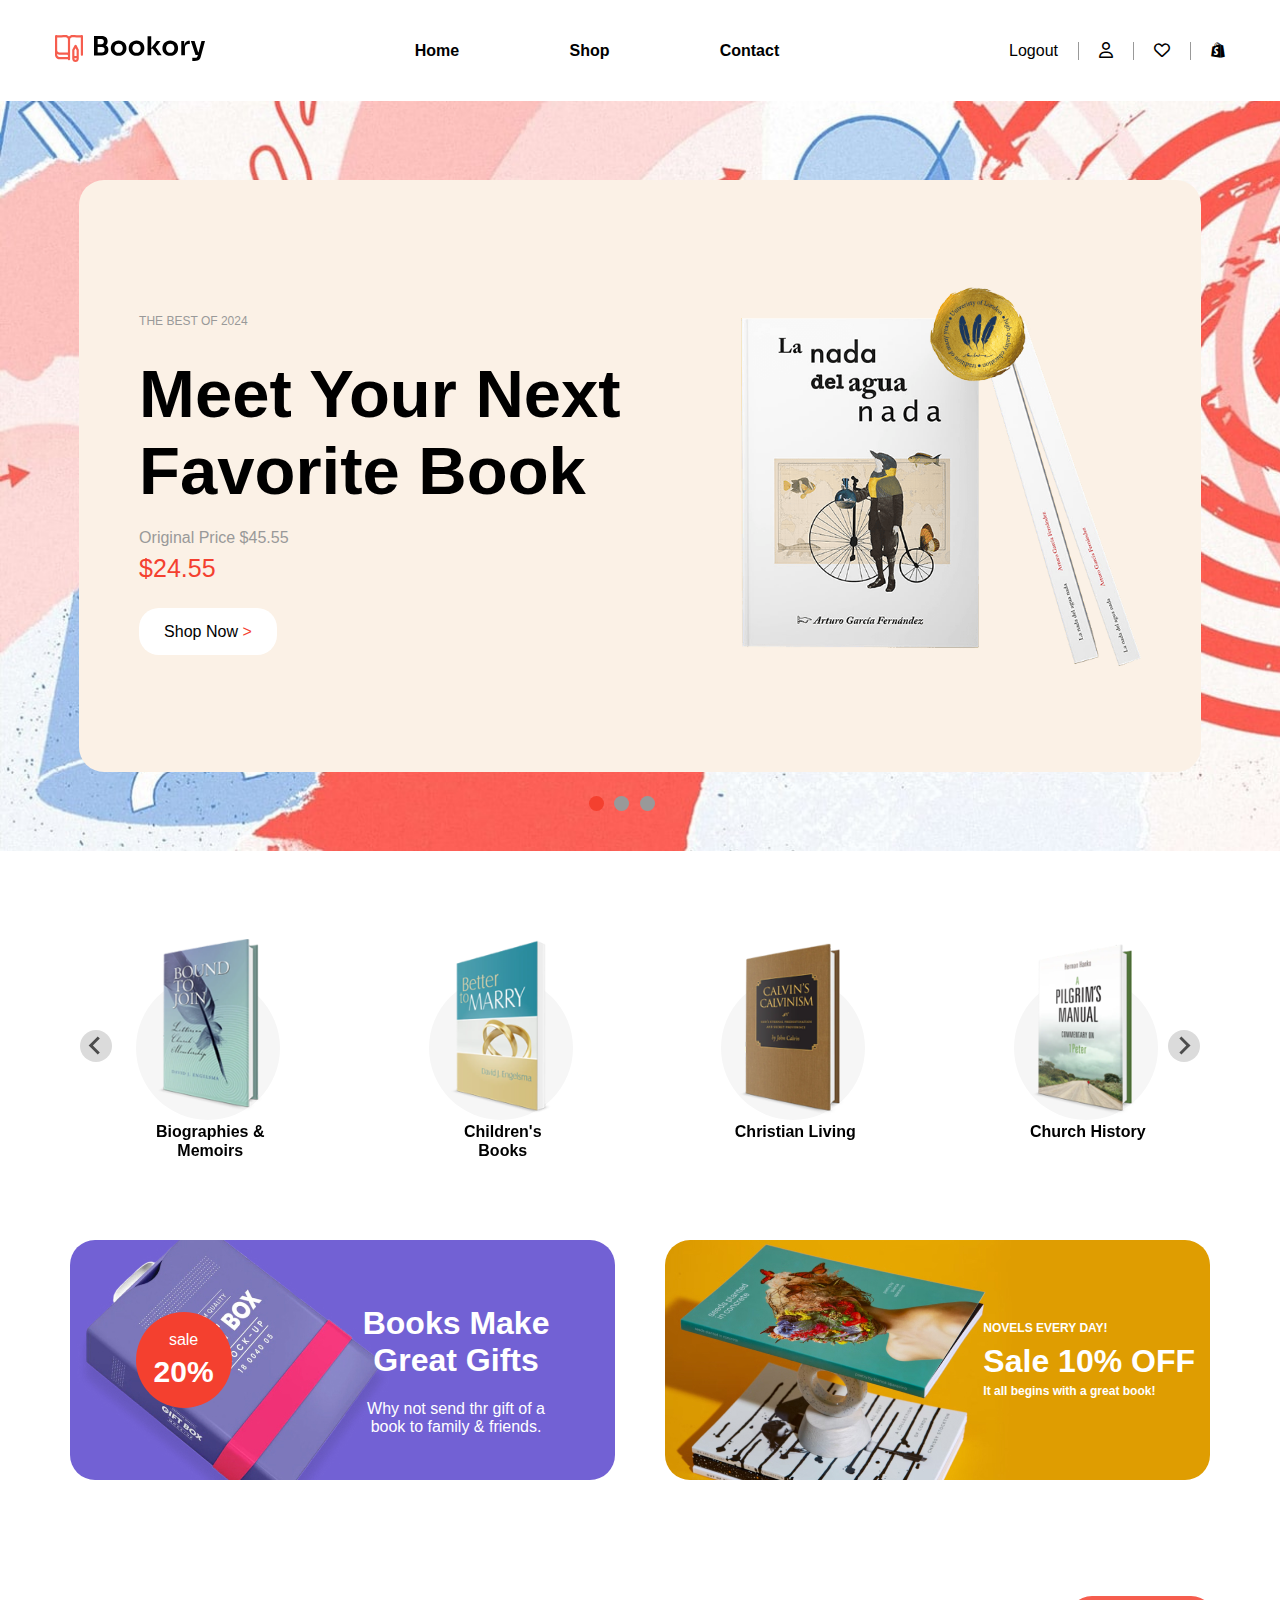
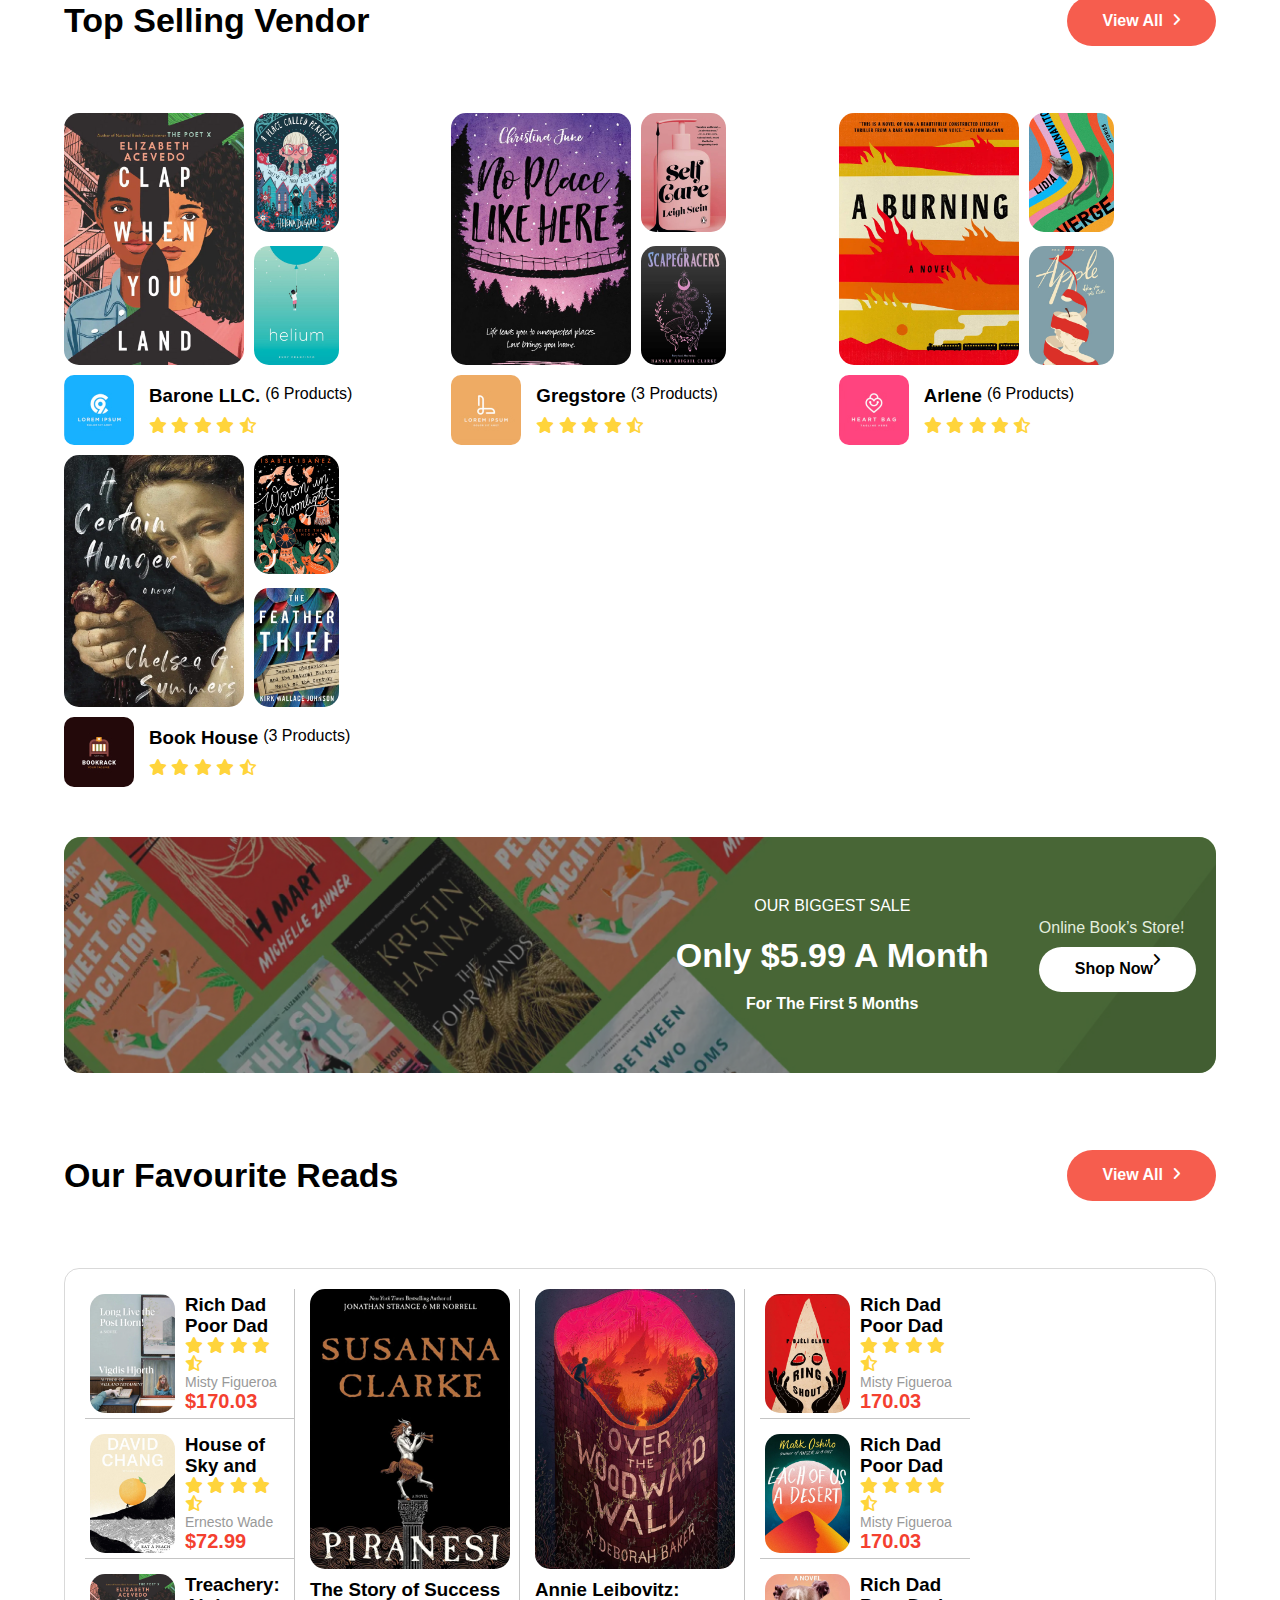
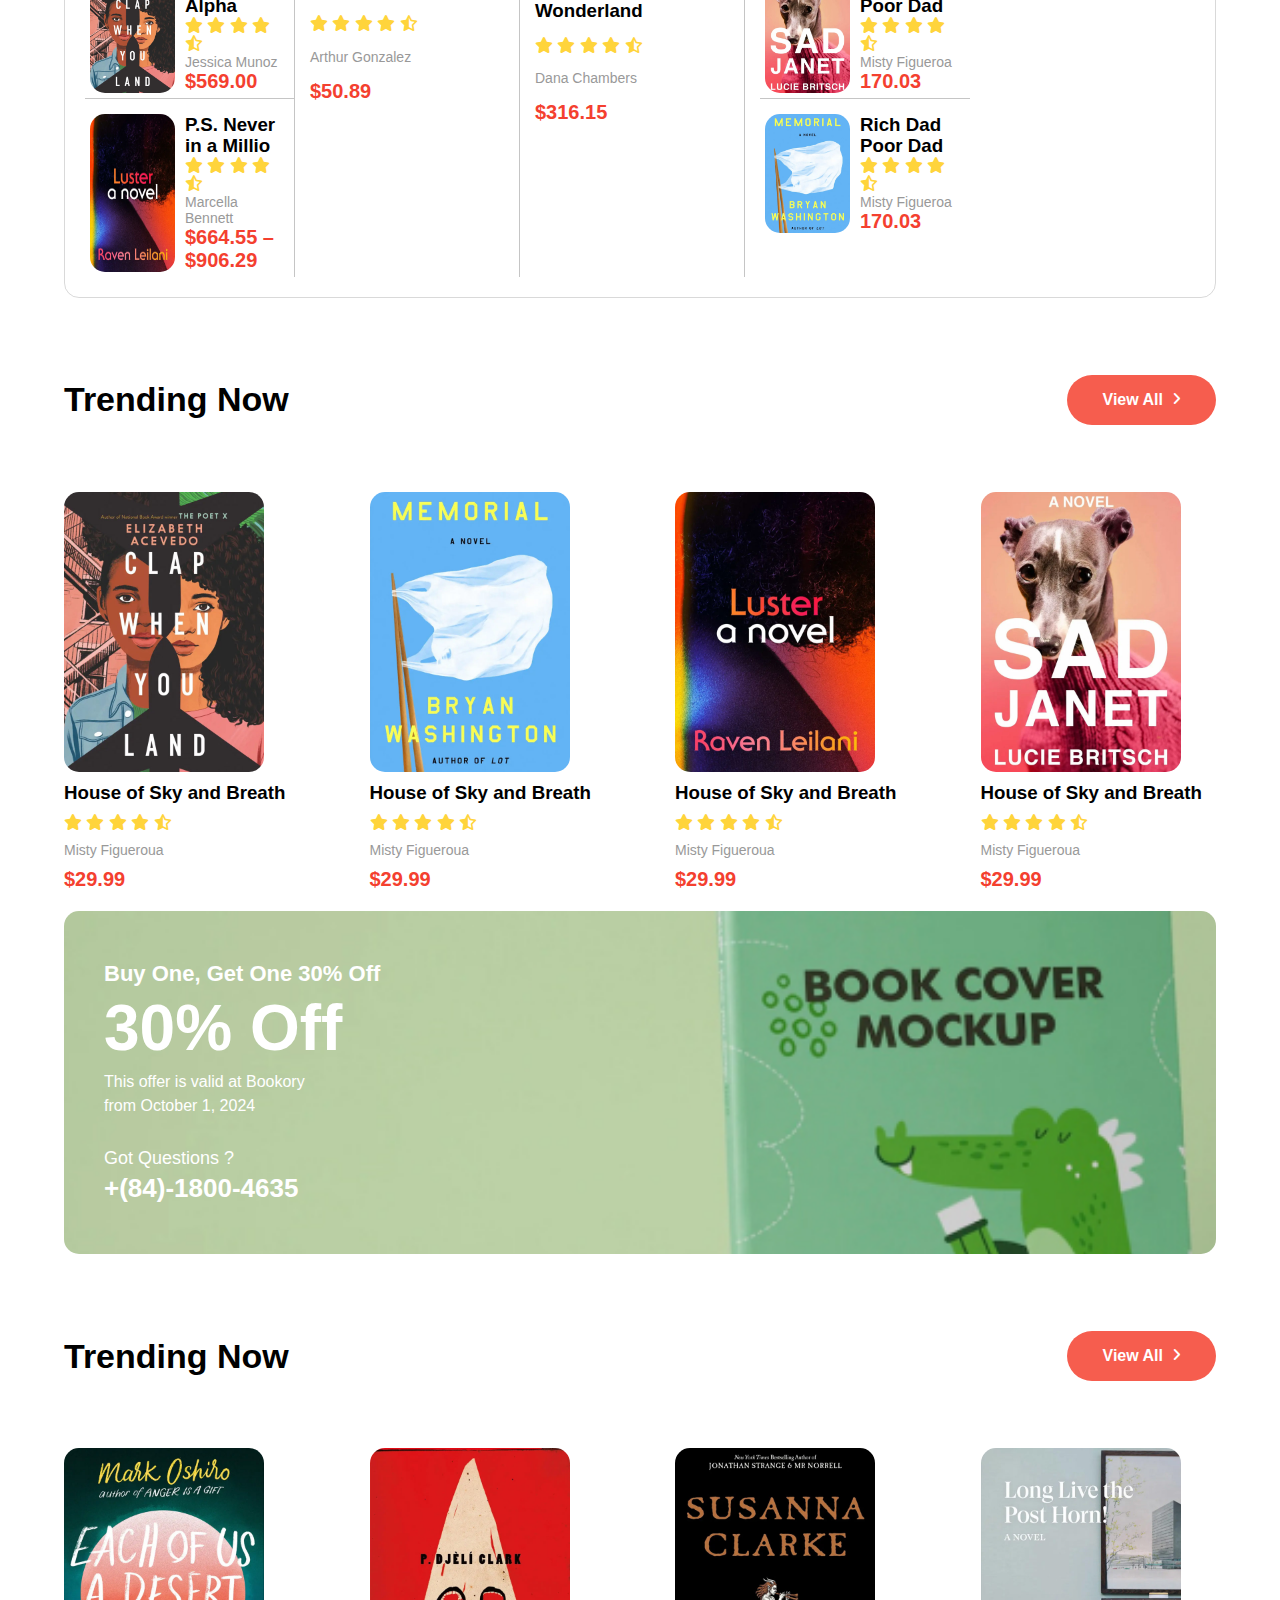
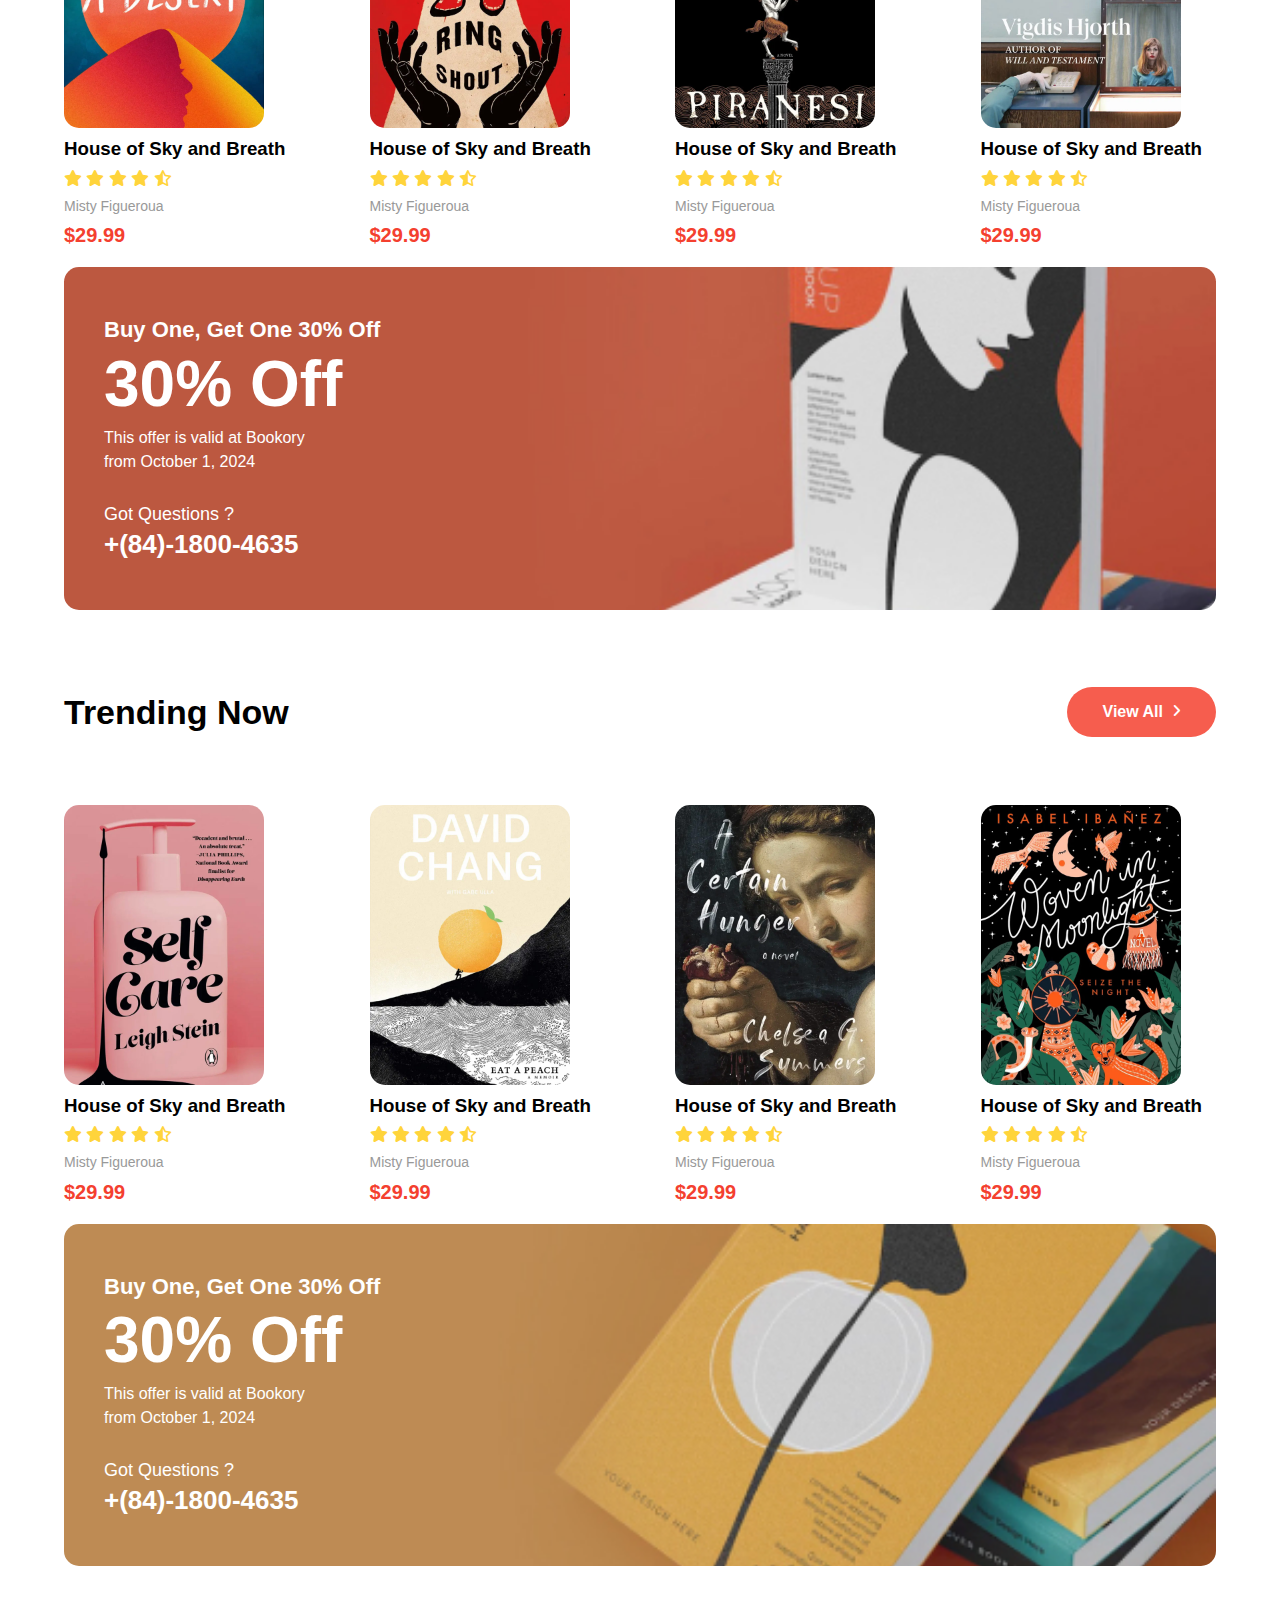
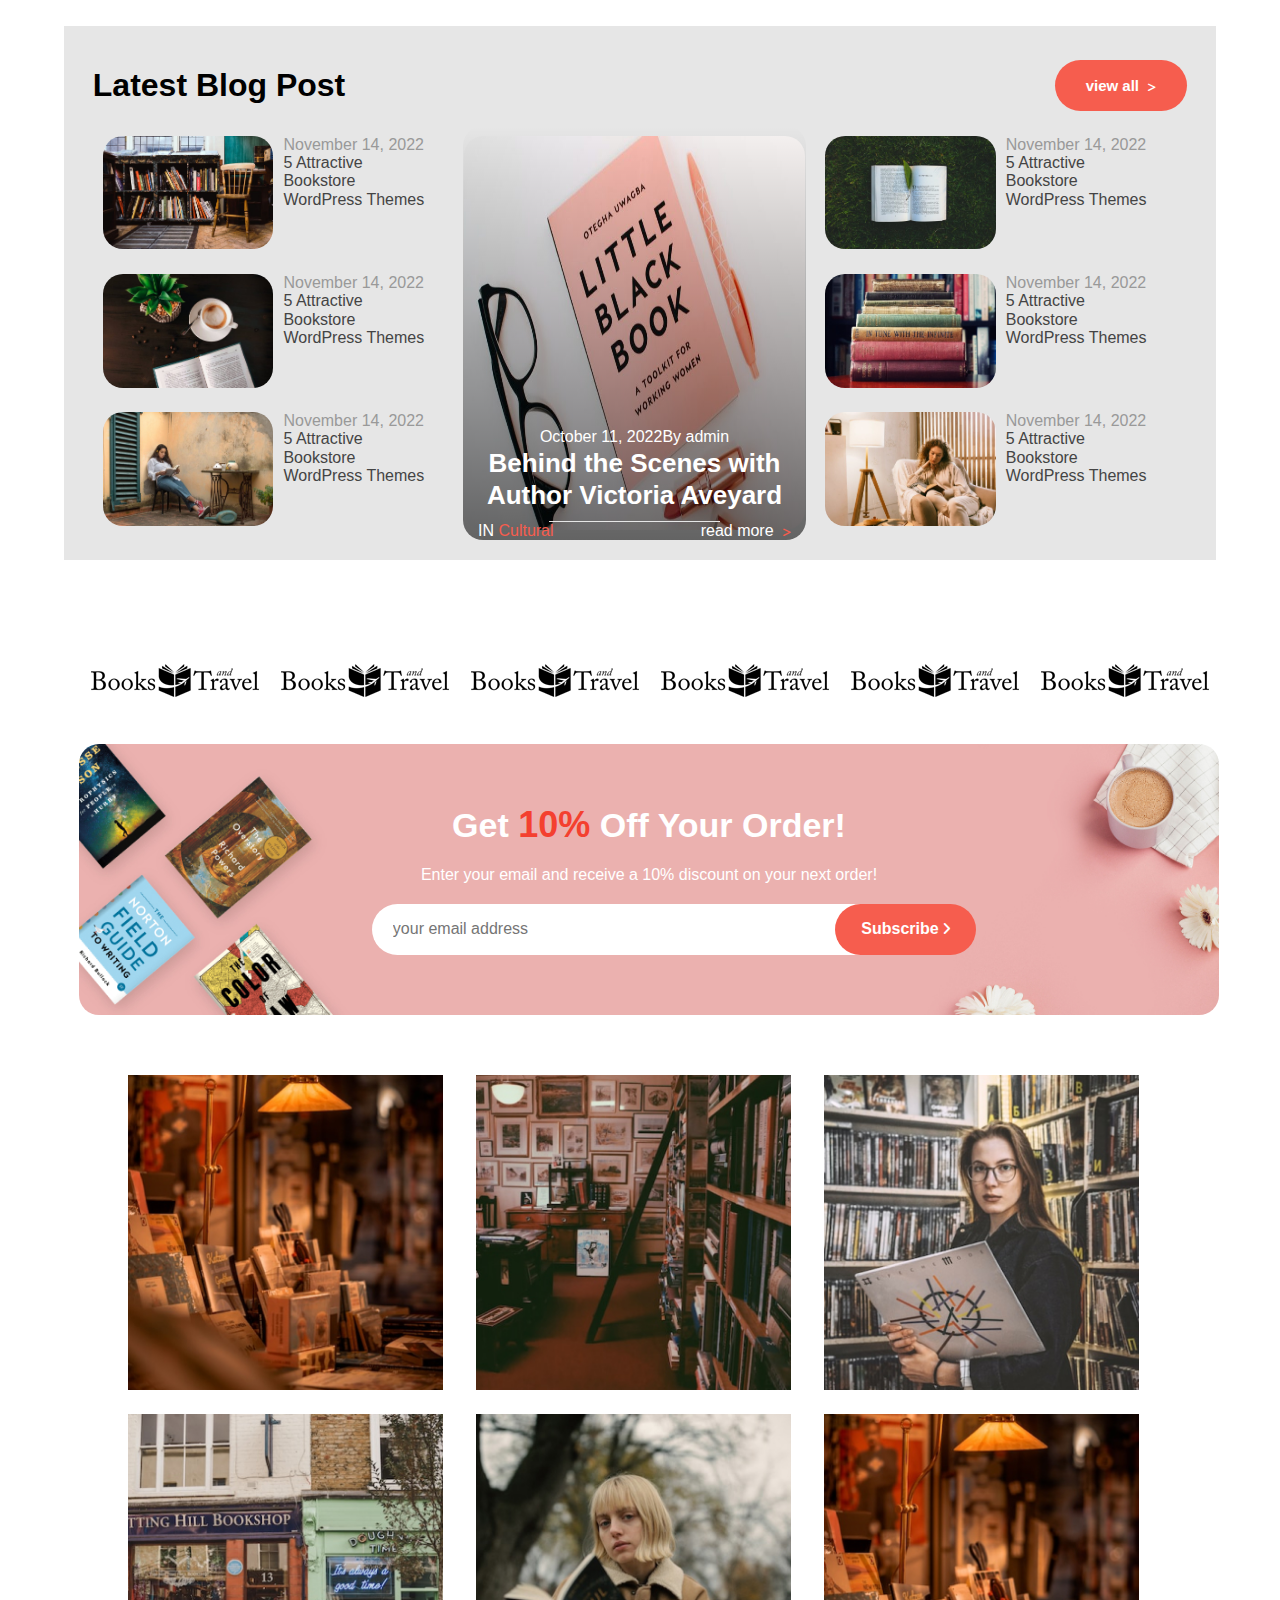
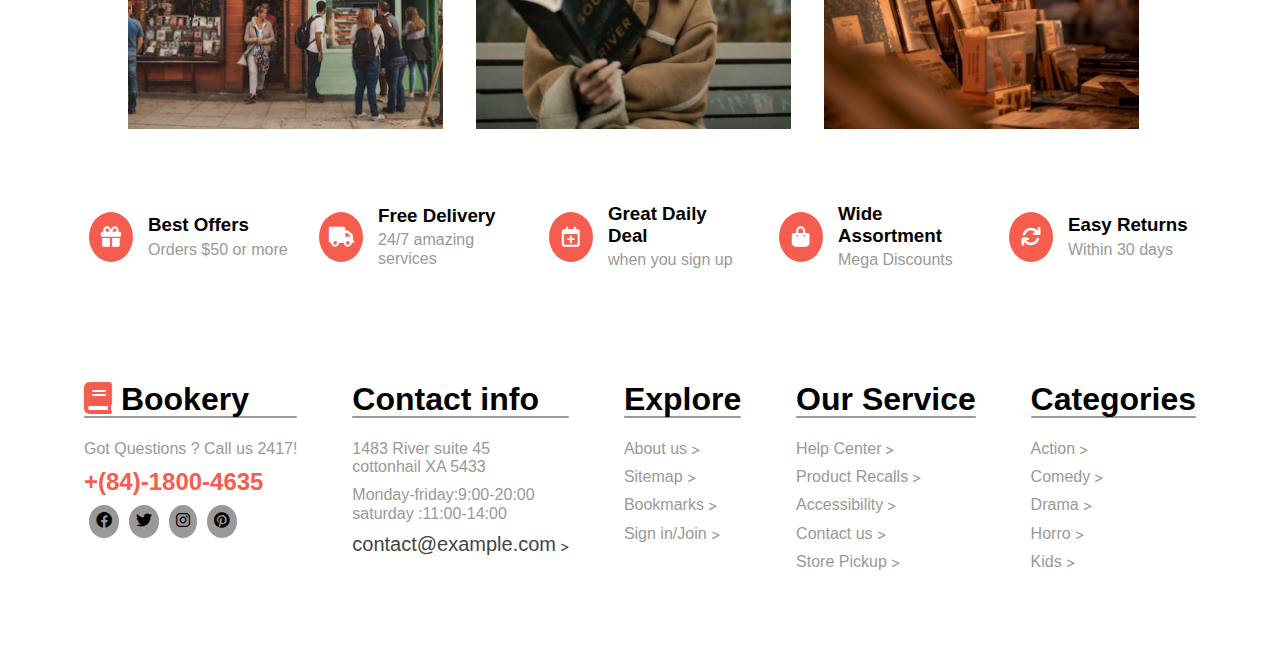
<file: index.html>
<!DOCTYPE html>
<html lang="en">

<head>
    <meta charset="UTF-8" />
    <meta http-equiv="X-UA-Compatible" content="IE=edge" />
    <meta name="viewport" content="width=device-width, initial-scale=1.0" />
    <title>Book Store</title>
    <link href="
    https://cdn.jsdelivr.net/npm/@splidejs/splide@4.1.4/dist/css/splide.min.css
    " rel="stylesheet">
    <!-- Render All Elements Normally -->
    <link rel="stylesheet" href="css/normalize.css" />
    <!-- Main Template CSS File -->
    <link rel="stylesheet" href="css/style.css" />
    <!-- Google Fonts -->
    <link rel="preconnect" href="https://fonts.googleapis.com">
<link rel="preconnect" href="https://fonts.gstatic.com" crossorigin>
<link href="https://fonts.googleapis.com/css2?family=Archivo:ital,wdth,wght@0,70.4,673;1,70.4,673&family=Open+Sans:ital,wght@0,300..800;1,300..800&family=Roboto:ital,wght@0,100;0,300;0,400;0,500;0,700;0,900;1,100;1,300;1,400;1,500;1,700;1,900&display=swap" rel="stylesheet">
    <!-- Font Awesome Library -->
    <link rel="stylesheet" href="https://cdnjs.cloudflare.com/ajax/libs/font-awesome/6.0.0-beta3/css/all.min.css">
</head>

<body>
    <!-- Start Header -->
    <div class="header">
        <div class="container">
            <a href="account.html"<i class="bar fa-regular fa-user" style="display: none; cursor: pointer;"></i></a>
            <a href="index.html"><img src="images/logo.svg" alt=""></a>
            <ul  class="links">
                <li><a href="#">Home</a></li>
                <li><a href="#section_product">Shop</a></li>
                <li><a href="contact.html">Contact</a></li>
            </ul>
            <ul class="header-group-action">
                <li><a id="logout-cart">Logout</a></li>
                <li><a href="account.html"><i class="fa-regular fa-user"></i></a></li>
                <li><a href="#"><i class="fa-regular fa-heart"></i></i></a></li>
                <li><a href="cart.html"><i class="fa-brands fa-shopify btn_shopping"></i></i></a></li>
            </ul>
        </div>
    </div>
    <!-- End Header -->
    <!-- Start revslider -->
    <div class="revslider">
        <div class="container">
            <div class="slider slider1">
                <div class="content">
                    <span class="the_best">THE BEST OF 2024</span>
                    <p>Meet Your Next <br> Favorite Book</p>
                    <span class="original">Original Price $45.55</span>
                    <span class="price">$24.55</span>
                    <a href="#">Shop Now <span>></span></a>
                </div>
                <img src="images/revslider_book-3.png" alt="">
            </div>
            <div class="slider slider2" style="display: none;">
                <div class="content">
                    <span class="the_best">EDITOR CHOICE</span>
                    <p>Top 10 Books <br> To Make It A <br> Great Year</p>
                    <a href="#">Shop Now <span>></span></a>
                </div>
                <img src="images/revslider_book-2.png" alt="">
            </div>
            <div class="slider slider3" style="display: none;">
                <div class="content">
                    <span class="the_best">EDITOR CHOICE</span>
                    <p>Our Sci-Fi &<br> Fantasy Picks</p>
                    <span class="original">Original Price $45.55</span>
                    <span class="price">$24.55</span>
                    <a href="#">Shop Now <span>></span></a>
                </div>
                <img src="images/revslider_book-4.png" alt="">
            </div>
            <div class="circle">
                <div class="circle_0 circle1 circle_active"></div>
                <div class="circle_0 circle2"></div>
                <div class="circle_0 circle3"></div>
            </div>
        </div>
    </div>
    <!-- End revslider -->
    <!-- Start slider-section -->
    <section class="splide" aria-labelledby="carousel-heading">


    <div class="splide__track slider-section">
        <div class="splide__list container">
             <div class="splide__slide book book1">
                    <img src="/images/h6_cat1.png" alt="">
                    <h4>Biographies & <br> Memoirs</h4>
            </div>
            <div class="splide__slide book book2">
                <img src="/images/h6_cat2.png" alt="">
                <h4>Children's <br> Books</h4>
            </div>
            <div class="splide__slide book book3">
                <img src="/images/h6_cat3.png" alt="">
                <h4>Christian Living</h4>
            </div>
            <div class="splide__slide book book4">
                <img src="/images/h6_cat4.png" alt="">
                <h4>Church History</h4>
            </div>
            <div class="splide__slide book book5">
                <img src="/images/h6_cat5.png" alt="">
                <h4>Educational <br> Curriculum</h4>
            </div>
            <div class="splide__slide book book6">
                <img src="/images/h6_cat6.png" alt="">
                <h4>Fiction & <br> Fantasy</h4>
            </div>
            <div class="splide__slide book book7">
                <img src="/images/h6_cat7.png" alt="">
                <h4>Religion & <br> Spirituality</h4>
                <div class="cir"></div>
            </div>
            <div class="splide__slide book book8">
                <img src="/images/h6_cat8.png" alt="">
                <h4>Romance <br> Books</h4>
            </div>
            <div class="splide__slide book book9">
                <img src="/images/h6_cat9.png" alt="">
                <h4>Romance <br> Books</h4>
            </div>
        </div>
      </div>


    </section>
    <!-- End slider-section -->
    <!-- Start elementor-section -->
    <div class="elementor-section">
        <div class="container">
            <div class="left">
                <div class="sale">
                    sale <span>20%</span>
                </div>
                <div class="">
                    <h1>Books Make<br> Great Gifts</h1>
                    <p>Why not send thr gift of a <br> book to family & friends.</p>
                </div>
            </div>
            <div class="right">
                <div class="sale2">
                    <p class="title_border">NOVELS EVERY DAY!</p>
                    <h1>Sale 10% OFF</h1>
                    <p>It all begins with a great book!</p>
                </div>
            </div>
        </div>
        <i class="next fa-solid fa-greater-than"></i>
    </div>
    <!-- mohamed khalad -->
    <section class="top-selling-vendor">
        <div class="container2">
            <article class="favourite-head">
                <h1>top selling vendor</h1>
                <button>View All<i class="fa-solid fa-angle-right fa-sm" style="color: #ffffff;"></i></button>
            </article>
            <article class="top-selling-vendor-article-two">
                <div class="list-item">
                    <div class="top">
                        <img class="big-images" src="images/top selling vendor/one/10.jpg" alt="image">
                        <div class="column-images">
                            <img class="small-images" src="images/top selling vendor/one/5.jpg" alt="image">
                            <img class="small-images" src="images/top selling vendor/one/9.jpg" alt="image">
                        </div>
                    </div>
                    <div class="bottom">
                        <img class="smaller-images" src="images/top selling vendor/five/store-7.jpg" alt="image">
                        <div class="right">
                            <div class="text">
                                <h3>Barone LLC.</h3>
                                <p>(6 Products)</p>
                            </div>
                            <div class="stars">
                                <div class="stars">
                                    <i class="fa-solid fa-star" style="color: #FFD43B;"></i>
                                    <i class="fa-solid fa-star" style="color: #FFD43B;"></i>
                                    <i class="fa-solid fa-star" style="color: #FFD43B;"></i>
                                    <i class="fa-solid fa-star" style="color: #FFD43B;"></i>
                                    <i class="fa-regular fa-star-half-stroke" style="color: #FFD43B;"></i>
                                </div>
                            </div>
                        </div>
                    </div>
                </div>
                <div class="list-item">
                    <div class="top">
                        <img class="big-images" src="images/top selling vendor/two/1.jpg" alt="image">
                        <div class="column-images">
                            <img class="small-images" src="images/top selling vendor/two/15.jpg" alt="image">
                            <img class="small-images" src="images/top selling vendor/two/29.jpg" alt="image">
                        </div>
                    </div>
                    <div class="bottom">
                        <img class="smaller-images" src="images/top selling vendor/five/store-8.jpg" alt="image">
                        <div class="right">
                            <div class="text">
                                <h3>Gregstore</h3>
                                <p>(3 Products)</p>
                            </div>
                            <div class="stars">
                                <div class="stars">
                                    <i class="fa-solid fa-star" style="color: #FFD43B;"></i>
                                    <i class="fa-solid fa-star" style="color: #FFD43B;"></i>
                                    <i class="fa-solid fa-star" style="color: #FFD43B;"></i>
                                    <i class="fa-solid fa-star" style="color: #FFD43B;"></i>
                                    <i class="fa-regular fa-star-half-stroke" style="color: #FFD43B;"></i>
                                </div>
                            </div>
                        </div>
                    </div>
                </div>
                <div class="list-item">
                    <div class="top">
                        <img class="big-images" src="images/top selling vendor/three/18.jpg" alt="image">
                        <div class="column-images">
                            <img class="small-images" src="images/top selling vendor/three/21.jpg" alt="image">
                            <img class="small-images" src="images/top selling vendor/three/24.jpg" alt="image">
                        </div>
                    </div>
                    <div class="bottom">
                        <img class="smaller-images" src="images/top selling vendor/five/store-9.jpg" alt="image">
                        <div class="right">
                            <div class="text">
                                <h3>Arlene</h3>
                                <p>(6 Products)</p>
                            </div>
                            <div class="stars">
                                <div class="stars">
                                    <i class="fa-solid fa-star" style="color: #FFD43B;"></i>
                                    <i class="fa-solid fa-star" style="color: #FFD43B;"></i>
                                    <i class="fa-solid fa-star" style="color: #FFD43B;"></i>
                                    <i class="fa-solid fa-star" style="color: #FFD43B;"></i>
                                    <i class="fa-regular fa-star-half-stroke" style="color: #FFD43B;"></i>
                                </div>
                            </div>
                        </div>
                    </div>
                </div>
                <div class="list-item">
                    <div class="top">
                        <img class="big-images" src="images/top selling vendor/four/16.jpg" alt="image">
                        <div class="column-images">
                            <img class="small-images" src="images/top selling vendor/four/20.jpg" alt="image">
                            <img class="small-images" src="images/top selling vendor/four/7.jpg" alt="image">
                        </div>
                    </div>
                    <div class="bottom">
                        <img class="smaller-images" src="images/top selling vendor/five/store-5.jpg" alt="image">
                        <div class="right">
                            <div class="text">
                                <h3>Book House</h3>
                                <p>(3 Products)</p>
                            </div>
                            <div class="stars">
                                <div class="stars">
                                    <i class="fa-solid fa-star" style="color: #FFD43B;"></i>
                                    <i class="fa-solid fa-star" style="color: #FFD43B;"></i>
                                    <i class="fa-solid fa-star" style="color: #FFD43B;"></i>
                                    <i class="fa-solid fa-star" style="color: #FFD43B;"></i>
                                    <i class="fa-regular fa-star-half-stroke" style="color: #FFD43B;"></i>
                                </div>
                            </div>
                        </div>
                    </div>
                </div>
            </article>
            <article class="top-selling-vendor-last-article">
                <div class="collections">
                    <div class="collection1">
                        <p>our biggest sale</p>
                        <h2>Only $5.99 a month</h2>
                        <h4>for the first 5 months</h4>
                    </div>
                    <div class="collection2">
                        <p>Online Book’s store!</p>
                        <button>Shop Now <iء    ذ class="fa-solid fa-angle-right fa-sm"></i></button>
                    </div>
                </div>
            </article>
        </div>
    </section>
    <section class="our-favourite-reads">
        <div class="container2">
            <article class="favourite-head">
                <h1>our favourite reads</h1>
                <button>View All<i class="fa-solid fa-angle-right fa-sm" style="color: #ffffff;"></i></button>
            </article>
            <article class="favourite-main">
                <div class="favourite-main-list">
                    <div class="favourite-main-list-item">
                        <img class="small-images" src="images/our favourite reads/35.jpg" alt="image">
                        <div class="favourite-main-item-text1">
                            <h3>Rich Dad Poor Dad</h3>
                            <div class="favourite-main-item-stars1">
                                <i class="fa-solid fa-star" style="color: #FFD43B;"></i>
                                <i class="fa-solid fa-star" style="color: #FFD43B;"></i>
                                <i class="fa-solid fa-star" style="color: #FFD43B;"></i>
                                <i class="fa-solid fa-star" style="color: #FFD43B;"></i>
                                <i class="fa-regular fa-star-half-stroke" style="color: #FFD43B;"></i>
                            </div>
                            <p>Misty Figueroa</p>
                            <h4>$170.03</h4>
                        </div>
                    </div>
                    <div class="favourite-main-list-item">
                        <img class="small-images" src="images/our favourite reads/31.jpg" alt="image">
                        <div class="favourite-main-item-text1">
                            <h3>House of Sky and</h3>
                            <div class="favourite-main-item-stars1">
                                <i class="fa-solid fa-star" style="color: #FFD43B;"></i>
                                <i class="fa-solid fa-star" style="color: #FFD43B;"></i>
                                <i class="fa-solid fa-star" style="color: #FFD43B;"></i>
                                <i class="fa-solid fa-star" style="color: #FFD43B;"></i>
                                <i class="fa-regular fa-star-half-stroke" style="color: #FFD43B;"></i>
                            </div>
                            <p>Ernesto Wade</p>
                            <h4>$72.99</h4>
                        </div>
                    </div>
                    <div class="favourite-main-list-item">
                        <img class="small-images" src="images/our favourite reads/10.jpg" alt="image">
                        <div class="favourite-main-item-text1">
                            <h3>Treachery: Alpha</h3>
                            <div class="favourite-main-item-stars1">
                                <i class="fa-solid fa-star" style="color: #FFD43B;"></i>
                                <i class="fa-solid fa-star" style="color: #FFD43B;"></i>
                                <i class="fa-solid fa-star" style="color: #FFD43B;"></i>
                                <i class="fa-solid fa-star" style="color: #FFD43B;"></i>
                                <i class="fa-regular fa-star-half-stroke" style="color: #FFD43B;"></i>
                            </div>
                            <p>Jessica Munoz</p>
                            <h4>$569.00</h4>
                        </div>
                    </div>
                    <div class="favourite-main-list-item" style="border: none;">
                        <img class="small-images" src="images/our favourite reads/27.jpg" alt="image">
                        <div class="favourite-main-item-text1">
                            <h3>P.S. Never in a Millio</h3>
                            <div class="favourite-main-item-stars1">
                                <i class="fa-solid fa-star" style="color: #FFD43B;"></i>
                                <i class="fa-solid fa-star" style="color: #FFD43B;"></i>
                                <i class="fa-solid fa-star" style="color: #FFD43B;"></i>
                                <i class="fa-solid fa-star" style="color: #FFD43B;"></i>
                                <i class="fa-regular fa-star-half-stroke" style="color: #FFD43B;"></i>
                            </div>
                            <p>Marcella Bennett</p>
                            <h4>$664.55
                                –
                                $906.29</h4>
                        </div>
                    </div>
                </div>
                <div class="favourite-main-list">
                    <img class="favourite-big-images" src="images/our favourite reads/34.jpg" alt="image">
                    <div class="favourite-main-item-text1-1">
                        <h3>The Story of Success</h3>
                        <div class="favourite-main-item-stars1">
                            <i class="fa-solid fa-star" style="color: #FFD43B;"></i>
                            <i class="fa-solid fa-star" style="color: #FFD43B;"></i>
                            <i class="fa-solid fa-star" style="color: #FFD43B;"></i>
                            <i class="fa-solid fa-star" style="color: #FFD43B;"></i>
                            <i class="fa-regular fa-star-half-stroke" style="color: #FFD43B;"></i>
                        </div>
                        <p>Arthur Gonzalez</p>
                        <h4>$50.89</h4>
                    </div>
                </div>
                <div class="favourite-main-list">
                    <img class="favourite-big-images" src="images/our favourite reads/33.jpg" alt="image">
                    <div class="favourite-main-item-text1-1">
                        <h3>Annie Leibovitz: Wonderland</h3>
                        <div class="favourite-main-item-stars1">
                            <i class="fa-solid fa-star" style="color: #FFD43B;"></i>
                            <i class="fa-solid fa-star" style="color: #FFD43B;"></i>
                            <i class="fa-solid fa-star" style="color: #FFD43B;"></i>
                            <i class="fa-solid fa-star" style="color: #FFD43B;"></i>
                            <i class="fa-regular fa-star-half-stroke" style="color: #FFD43B;"></i>
                        </div>
                        <p>Dana Chambers</p>
                        <h4>$316.15</h4>
                    </div>
                </div>
                <div class="favourite-main-list">
                    <div class="favourite-main-list-item">
                        <img class="small-images" src="images/our favourite reads/32.jpg" alt="image">
                        <div class="favourite-main-item-text1">
                            <h3>Rich Dad Poor Dad</h3>
                            <div class="favourite-main-item-stars1">
                                <i class="fa-solid fa-star" style="color: #FFD43B;"></i>
                                <i class="fa-solid fa-star" style="color: #FFD43B;"></i>
                                <i class="fa-solid fa-star" style="color: #FFD43B;"></i>
                                <i class="fa-solid fa-star" style="color: #FFD43B;"></i>
                                <i class="fa-regular fa-star-half-stroke" style="color: #FFD43B;"></i>
                            </div>
                            <p>Misty Figueroa</p>
                            <h4>170.03</h4>
                        </div>
                    </div>
                    <div class="favourite-main-list-item">
                        <img class="small-images" src="images/our favourite reads/30.jpg" alt="image">
                        <div class="favourite-main-item-text1">
                            <h3>Rich Dad Poor Dad</h3>
                            <div class="favourite-main-item-stars1">
                                <i class="fa-solid fa-star" style="color: #FFD43B;"></i>
                                <i class="fa-solid fa-star" style="color: #FFD43B;"></i>
                                <i class="fa-solid fa-star" style="color: #FFD43B;"></i>
                                <i class="fa-solid fa-star" style="color: #FFD43B;"></i>
                                <i class="fa-regular fa-star-half-stroke" style="color: #FFD43B;"></i>
                            </div>
                            <p>Misty Figueroa</p>
                            <h4>170.03</h4>
                        </div>
                    </div>
                    <div class="favourite-main-list-item">
                        <img class="small-images" src="images/our favourite reads/28.jpg" alt="image">
                        <div class="favourite-main-item-text1">
                            <h3>Rich Dad Poor Dad</h3>
                            <div class="favourite-main-item-stars1">
                                <i class="fa-solid fa-star" style="color: #FFD43B;"></i>
                                <i class="fa-solid fa-star" style="color: #FFD43B;"></i>
                                <i class="fa-solid fa-star" style="color: #FFD43B;"></i>
                                <i class="fa-solid fa-star" style="color: #FFD43B;"></i>
                                <i class="fa-regular fa-star-half-stroke" style="color: #FFD43B;"></i>
                            </div>
                            <p>Misty Figueroa</p>
                            <h4>170.03</h4>
                        </div>
                    </div>
                    <div class="favourite-main-list-item" style="border: none;">
                        <img class="small-images" src="images/our favourite reads/26.jpg" alt="image">
                        <div class="favourite-main-item-text1">
                            <h3>Rich Dad Poor Dad</h3>
                            <div class="favourite-main-item-stars1">
                                <i class="fa-solid fa-star" style="color: #FFD43B;"></i>
                                <i class="fa-solid fa-star" style="color: #FFD43B;"></i>
                                <i class="fa-solid fa-star" style="color: #FFD43B;"></i>
                                <i class="fa-solid fa-star" style="color: #FFD43B;"></i>
                                <i class="fa-regular fa-star-half-stroke" style="color: #FFD43B;"></i>
                            </div>
                            <p>Misty Figueroa</p>
                            <h4>170.03</h4>
                        </div>
                    </div>
                </div>
            </article>
        </div>
    </section>
    <section id="section_product" class="trending-now trending-now-1">
        <div class="container2">
            <article class="favourite-head">
                <h1>trending now</h1>
                <button>View All<i class="fa-solid fa-angle-right fa-sm" style="color: #ffffff;"></i></button>
            </article>
            <article class="trending-now-main">

                <div  class="trending-slider trending_1">


                </div>

                <div class="right-img" style="background-image: url(./images/h6_banner5.jpg);">
                    <div class="top-text">
                        <h3>buy one, get one 30% off</h3>
                        <h4>30% off</h4>
                        <p>This offer is valid at Bookory<br>
                            from October 1, 2024</p>
                    </div>
                    <div class="bottom-text">
                        <p>got questions ?</p>
                        <h4>+(84)-1800-4635</h4>
                    </div>
                </div>
        </div>
        </article>
        </div>
    </section>
    <section class="trending-now trending-now-2">
        <div class="container2">
            <article class="favourite-head">
                <h1>trending now</h1>
                <button>View All<i class="fa-solid fa-angle-right fa-sm" style="color: #ffffff;"></i></button>
            </article>
            <article class="trending-now-main">
                <div class="trending-slider trending_2"></div>
                <div class="right-img" style="background-image: url(./images/h6_banner4.jpg);">
                    <div class="top-text">
                        <h3>buy one, get one 30% off</h3>
                        <h4>30% off</h4>
                        <p>This offer is valid at Bookory<br>
                            from October 1, 2024</p>
                    </div>
                    <div class="bottom-text">
                        <p>got questions ?</p>
                        <h4>+(84)-1800-4635</h4>
                    </div>
                </div>
        </div>
        </article>
        </div>
    </section>
    <section class="trending-now trending-now-3">
        <div class="container2">
            <article class="favourite-head">
                <h1>trending now</h1>
                <button>View All<i class="fa-solid fa-angle-right fa-sm" style="color: #ffffff;"></i></button>
            </article>
            <article class="trending-now-main">
                <div class="trending-slider trending_3">
                </div>
                <div class="right-img" style="background-image: url(./images/h6_banner6.jpg);">
                    <div class="top-text">
                        <h3>buy one, get one 30% off</h3>
                        <h4>30% off</h4>
                        <p>This offer is valid at Bookory<br>
                            from October 1, 2024</p>
                    </div>
                    <div class="bottom-text">
                        <p>got questions ?</p>
                        <h4>+(84)-1800-4635</h4>
                    </div>
                </div>
        </div>
        </article>
        </div>
    </section>
    <!-- End elementor-section -->
     <!-- mohamed and mohamed -->
     <section class="blog">
        <div class="container-blog ">
            <div class="blog-header">
                <h1>Latest Blog Post</h1>
                <div class="line"></div>
                <button  class="btn-main">view all <i class="fa fa-greater-than "></i> </button>
            </div>


            <div class="blog-content">

               <div class="item1 item">

                <div class="image">
                <img src="images/blog_7-750x500.jpg" class="w-100" alt="">

                </div>
               <div class="content">
                <p class="data">November 14, 2022</p>
                <p class="desc">5 Attractive Bookstore WordPress Themes</p>
               </div>

               </div>
               <div class="item2 item">

                
                <img src="images/blog_6-750x500.jpg" class="w-100" alt="">

             
               <div class="content-layer">
                <p>October 11, 2022By admin</p>
                <h3 class="data"><a href="">Behind the Scenes with Author Victoria Aveyard</a></h3>
                <div class="line"></div>
                <div class="item2-footer">
                    <span>IN <a class="cultural">Cultural</a></span>
                    <p><a href="">read more</a> <i class="fa fa-greater-than"></i></p>
                </div>
               </div>

               </div>
               <div class="item3 item">

                <div class="image">
                <img src="images/blog_5-750x500.jpg" class="w-100" alt="">

                </div>
               <div class="content">
                <p class="data">November 14, 2022</p>
                <p class="desc">5 Attractive Bookstore WordPress Themes</p>
               </div>

               </div>
               <div class="item4 item">

                <div class="image">
                <img src="images/blog_4-750x500.jpg" class="w-100" alt="">

                </div>
               <div class="content">
                <p class="data">November 14, 2022</p>
                <p class="desc">5 Attractive Bookstore WordPress Themes</p>
               </div>

               </div>
               <div class="item5 item">

                <div class="image">
                <img src="images/blog_3-750x500.jpg" class="w-100" alt="">

                </div>
               <div class="content">
                <p class="data">November 14, 2022</p>
                <p class="desc">5 Attractive Bookstore WordPress Themes</p>
               </div>

               </div>
               <div class="item6 item">

                <div class="image">
                <img src="images/blog_2-750x500.jpg" class="w-100" alt="">

                </div>
               <div class="content">
                <p class="data">November 14, 2022</p>
                <p class="desc">5 Attractive Bookstore WordPress Themes</p>

               </div>

               </div>
               <div class="item7 item">

                <div class="image">
                <img src="images/blog_1-750x500.jpg" class="w-100" alt="">

                </div>
               <div class="content">
                <p class="data">November 14, 2022</p>
                <p class="desc">5 Attractive Bookstore WordPress Themes</p>
               </div>

               </div>
               
              
              
              
            </div>
        </div>
    </section>


    <!--  -->
    <section class="pre-last">
        <div class="container">
            <article class="first">
                <span class="logo-span"><svg xmlns="http://www.w3.org/2000/svg" xmlns:xlink="http://www.w3.org/1999/xlink" width="190" height="120" viewBox="0 0 190 120" fill="none"><rect width="190" height="120" fill="url(#pattern0)"></rect><defs><pattern id="pattern0" patternContentUnits="objectBoundingBox" width="1" height="1"><use xlink:href="#image0_15_2606" transform="scale(0.00526316 0.00833333)"></use></pattern><image id="image0_15_2606" width="190" height="120" xlink:href="[data-uri]"></image></defs></svg></span>
                <span class="logo-span"><svg xmlns="http://www.w3.org/2000/svg" xmlns:xlink="http://www.w3.org/1999/xlink" width="190" height="120" viewBox="0 0 190 120" fill="none"><rect width="190" height="120" fill="url(#pattern0)"></rect><defs><pattern id="pattern0" patternContentUnits="objectBoundingBox" width="1" height="1"><use xlink:href="#image0_15_2610" transform="scale(0.00526316 0.00833333)"></use></pattern><image id="image0_15_2610" width="190" height="120" xlink:href="[data-uri]"></image></defs></svg></span>
                <span class="logo-span"><svg xmlns="http://www.w3.org/2000/svg" xmlns:xlink="http://www.w3.org/1999/xlink" width="190" height="120" viewBox="0 0 190 120" fill="none"><rect width="190" height="120" fill="url(#pattern0)"></rect><defs><pattern id="pattern0" patternContentUnits="objectBoundingBox" width="1" height="1"><use xlink:href="#image0_15_2613" transform="scale(0.00526316 0.00833333)"></use></pattern><image id="image0_15_2613" width="190" height="120" xlink:href="[data-uri]"></image></defs></svg></span>
                <span class="logo-span"><svg xmlns="http://www.w3.org/2000/svg" xmlns:xlink="http://www.w3.org/1999/xlink" width="190" height="120" viewBox="0 0 190 120" fill="none"><rect width="190" height="120" fill="url(#pattern0)"></rect><defs><pattern id="pattern0" patternContentUnits="objectBoundingBox" width="1" height="1"><use xlink:href="#image0_15_2616" transform="scale(0.00526316 0.00833333)"></use></pattern><image id="image0_15_2616" width="190" height="120" xlink:href="[data-uri]"></image></defs></svg></span>
                <span class="logo-span"><svg xmlns="http://www.w3.org/2000/svg" xmlns:xlink="http://www.w3.org/1999/xlink" width="190" height="120" viewBox="0 0 190 120" fill="none"><rect width="190" height="120" fill="url(#pattern0)"></rect><defs><pattern id="pattern0" patternContentUnits="objectBoundingBox" width="1" height="1"><use xlink:href="#image0_15_2619" transform="scale(0.00526316 0.00833333)"></use></pattern><image id="image0_15_2619" width="190" height="120" xlink:href="[data-uri]"></image></defs></svg></span>
                <span class="logo-span"><svg xmlns="http://www.w3.org/2000/svg" xmlns:xlink="http://www.w3.org/1999/xlink" width="190" height="120" viewBox="0 0 190 120" fill="none"><rect width="190" height="120" fill="url(#pattern0)"></rect><defs><pattern id="pattern0" patternContentUnits="objectBoundingBox" width="1" height="1"><use xlink:href="#image0_15_2622" transform="scale(0.00526316 0.00833333)"></use></pattern><image id="image0_15_2622" width="190" height="120" xlink:href="[data-uri]"></image></defs></svg></span>
            </article>
            <article class="second">
                <div class="text">
                <h2>get <span>10%</span> off your order!</h2>
                <p>Enter your email and receive a 10% discount on your next order!</p>
                <div class="mail">
                <input type="email" name="" id="" placeholder="your email address">
                <button>Subscribe <i class="fa-solid fa-angle-right fa-sm" style="color: #ffffff;"></i></button>
                </div>
                </div>
            </article>
        </div>
    </section>
    <section class="gallary">
        <span class="gallary-span"><img src="images/gamal/gallery1.jpg" alt="image"></span>
        <span class="gallary-span"><img src="images/gamal/gallery5.jpg" alt="image"></span>
        <span class="gallary-span"><img src="images/gamal/gallery4.jpg" alt="image"></span>
        <span class="gallary-span"><img src="images/gamal/gallery3.jpg" alt="image"></span>
        <span class="gallary-span"><img src="images/gamal/gallery2.jpg" alt="image"></span>
        <span class="gallary-span"><img src="images/gamal/gallery1.jpg" alt="image"></span>
    </section>
    <section class="layer_1">
        <div class="close_22">
            <i id="close_23" class="fa-regular fa-circle-xmark" style="color: #ffffff;"></i>
        </div>
        <div class="layer-content">
          <i id="prev_22" class="fa-solid fa-angle-left fa-sm" style="color: #ffffff;"></i>
          <img src="images/gallery1.jpg" alt="">
          <i id="next_22" class="fa-solid fa-angle-right fa-sm" style="color: #ffffff;"></i>
        </div>
    </section>
    <section class="last-logos">
        <div class="container">
            <div class="list">
                <div class="item">
                    <div class="logo-container">
                    <div class="logo"><i class="fa-solid fa-gift" style="color: #ffffff;"></i></div>
                    </div>
                    <div class="text">
                        <h3>Best Offers</h3>
                        <p>Orders $50 or more</p>
                    </div>
                </div>
                <div class="item">
                    <div class="logo-container">
                    <div class="logo"><i class="fa-solid fa-truck" style="color: #ffffff;"></i></i></div>
                    </div>
                    <div class="text">
                        <h3>Free Delivery</h3>
                        <p>24/7 amazing services</p>
                    </div>
                </div>
                <div class="item">
                    <div class="logo-container">
                    <div class="logo"><i class="fa-regular fa-calendar-plus" style="color: #ffffff;"></i></div>
                    </div>
                    <div class="text">
                        <h3>Great Daily Deal</h3>
                        <p>when you sign up</p>
                    </div>
                </div>
                <div class="item">
                    <div class="logo-container">
                    <div class="logo"><i class="fa-solid fa-bag-shopping" style="color: #ffffff;"></i></div>
                    </div>
                    <div class="text">
                        <h3>Wide Assortment</h3>
                        <p>Mega Discounts</p>
                    </div>
                </div>
                <div class="item">
                    <div class="logo-container">
                    <div class="logo"><i class="fa-solid fa-arrows-rotate" style="color: #ffffff;"></i></div>
                    </div>
                    <div class="text">
                        <h3>Easy Returns</h3>
                        <p>Within 30 days</p>
                    </div>
                </div>
            </div>
        </div>
    </section>
    <!-- footer -->
    <section class="footer">
        <div  class="Bookery" >
            <h1><i class="fa fa-book"></i> Bookery</h1>
            <p>Got Questions ? Call us 2417!</p>
            <h2 class="phone">+(84)-1800-4635</h2>
            <ul class="icons">
                <li><i class="fa-brands fa-facebook"></i></li>
                <li><i class="fa-brands fa-twitter"></i></li>
                <li><i class="fa-brands fa-instagram"></i></li>
                <li><i class="fa-brands fa-pinterest"></i></li>
            </ul>
        </div>
        <div class="info">
            <h1>Contact info</h1>
            <p>1483 River suite 45 <br> cottonhail XA 5433</p>
            <p>Monday-friday:9:00-20:00 <br> saturday :11:00-14:00</p>
            <p class="example">contact@example.com<i class="fa fa-greater-than"></i></p>

        </div>
        <div class="Explore">
            <h1>Explore </h1>
            <p>About us<i class="fa fa-greater-than"></i></p>
            <p>Sitemap<i class="fa fa-greater-than"></i></p>
            <p>Bookmarks<i class="fa fa-greater-than"></i></p>
            <p>Sign in/Join<i class="fa fa-greater-than"></i></p>
        </div>
        <div class="Service">
            <h1>Our Service</h1>
            <p>Help Center<i class="fa fa-greater-than"></i></p>
            <p>Product Recalls<i class="fa fa-greater-than"></i></p>
            <p>Accessibility<i class="fa fa-greater-than"></i></p>
            <p>Contact us<i class="fa fa-greater-than"></i></p>
            <p>Store Pickup<i class="fa fa-greater-than"></i></p>
        </div>
        <div class="Categories">
            <h1>Categories</h1>
            <p>Action<i class="fa fa-greater-than"></i></p>
            <p>Comedy<i class="fa fa-greater-than"></i></p>
            <p>Drama<i class="fa fa-greater-than"></i></p>
            <p>Horro<i class="fa fa-greater-than"></i></p>
            <p>Kids<i class="fa fa-greater-than"></i></p>
        </div>
      </section>
    <script>
        document.addEventListener('DOMContentLoaded', function () {
            var splide = new Splide('.splide');
            splide.mount();
        });
    </script>
    <script src="main.js"></script>
    <script src="
      https://cdn.jsdelivr.net/npm/@splidejs/splide@4.1.4/dist/js/splide.min.js
      "></script>
    <script>
        document.addEventListener('DOMContentLoaded', function () {
            var splide = new Splide('.splide', {
                type: 'loop',
                perPage: 4,
                pagination: false,
            });
            splide.mount();
        });
    </script>
</body>

</html>
</file>
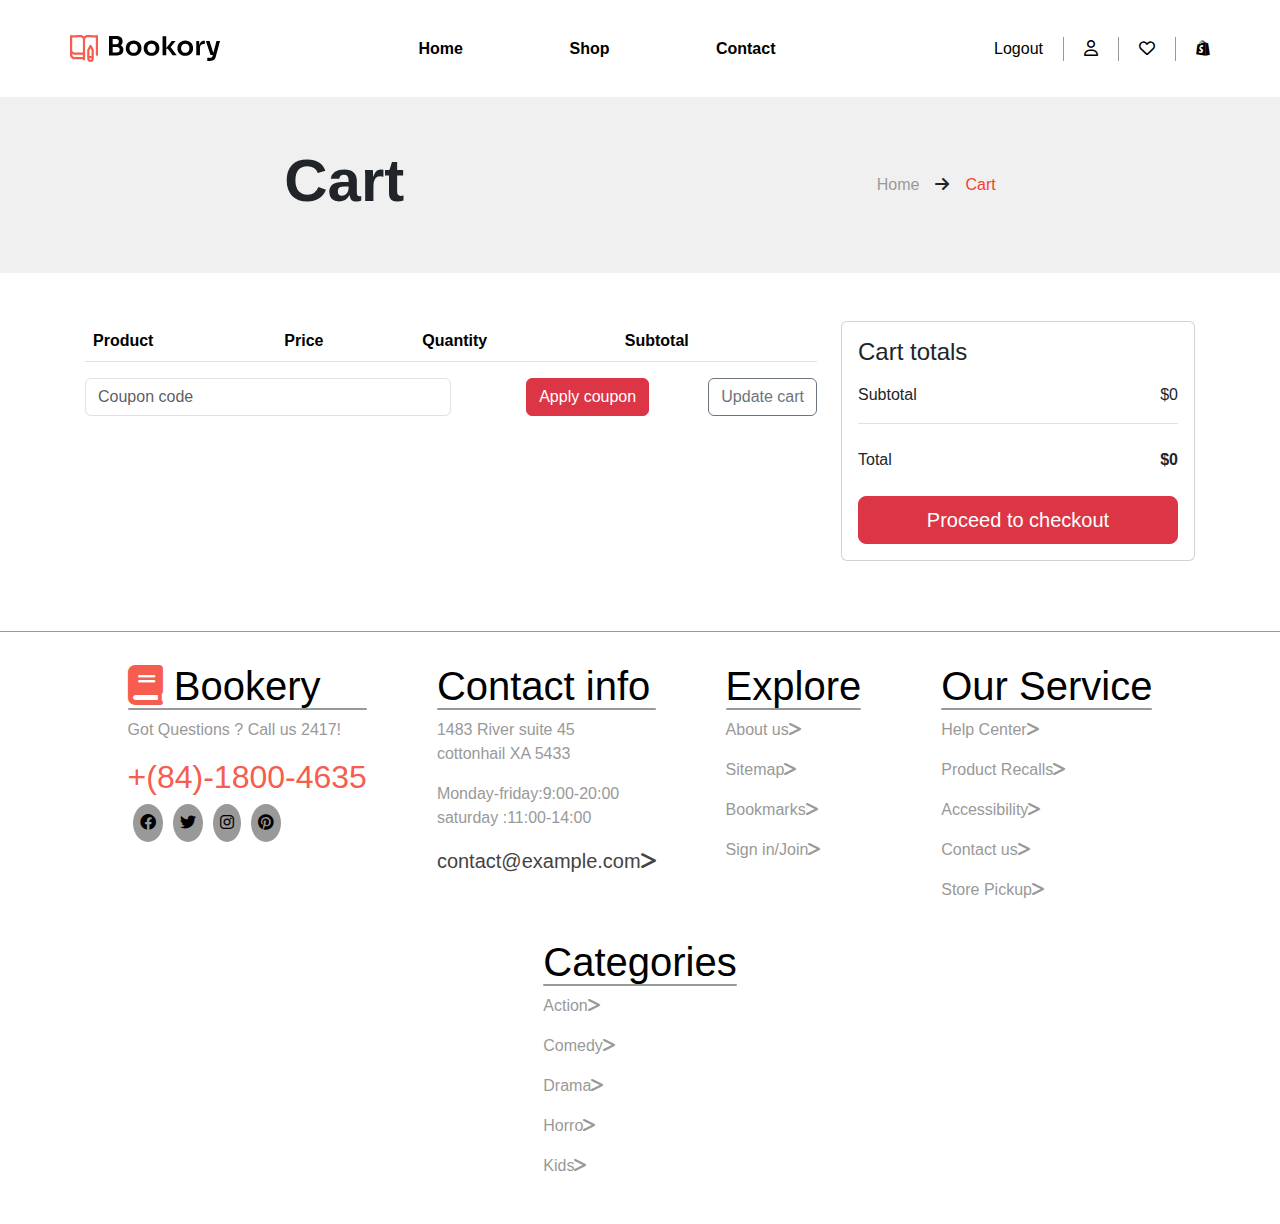
<file: cart.html>
<!DOCTYPE html>
<html lang="en">

<head>
    <meta charset="UTF-8">
    <link rel="stylesheet" href="https://cdnjs.cloudflare.com/ajax/libs/font-awesome/6.0.0-beta3/css/all.min.css">
    <meta name="viewport" content="width=device-width, initial-scale=1.0">
    <link href="https://cdn.jsdelivr.net/npm/bootstrap@5.3.3/dist/css/bootstrap.min.css" rel="stylesheet"
        integrity="sha384-QWTKZyjpPEjISv5WaRU9OFeRpok6YctnYmDr5pNlyT2bRjXh0JMhjY6hW+ALEwIH" crossorigin="anonymous">
    <link rel="stylesheet" href="css/cart.css">
    <link rel="preconnect" href="https://fonts.googleapis.com">
<link rel="preconnect" href="https://fonts.gstatic.com" crossorigin>
<link href="https://fonts.googleapis.com/css2?family=Archivo:ital,wdth,wght@0,70.4,673;1,70.4,673&family=Open+Sans:ital,wght@0,300..800;1,300..800&family=Roboto:ital,wght@0,100;0,300;0,400;0,500;0,700;0,900;1,100;1,300;1,400;1,500;1,700;1,900&display=swap" rel="stylesheet">
    <title>Cart</title>
</head>

<body>
    <!-- Start Header -->
    <div class="header">
        <div class="container">
            <a href="account.html"<i class="bar fa-regular fa-user" style="display: none; cursor: pointer;"></i></a>
            <a href="index.html"><img src="images/logo.svg" alt=""></a>
            <ul class="links">
                <li><a href="index.html">Home</a></li>
                <li><a href="index.html">Shop</a></li>
                <li><a href="contact.html">Contact</a></li>
            </ul>
            <ul class="header-group-action">
                <li><a id="logout-cart" class="">Logout</a></li>
                <li><a href="account.html"><i class="fa-regular fa-user"></i></a></li>
                <li><a href="#"><i class="fa-regular fa-heart"></i></i></a></li>
                <li><a href="cart.html"><i class="fa-brands fa-shopify"></i></i></a></li>
            </ul>
        </div>
    </div>
    <!-- End Header -->
    <!-- start banner -->
    <div class="banner">
        <div class="cotainer d-flex justify-content-around p-5">
            <h1>Cart</h1>
            <ul class="cotainer d-flex justify-content-between align-items-center">
                <li class="home_text me-3"><a href="index.html">Home</a></li>
                <li><i class="fa-solid fa-arrow-right"></i></li>
                <li class="cart_text ms-3"><a href=""></a>Cart</li>
            </ul>
        </div>
    </div>
    <!-- End banner -->
    <!-- start product_content -->
    <div class="product_content">
        <div class="container my-5">
            <div class="row data_here mt-4">
                 <div class="col-12 col-lg-8">
                    <table class="table table-responsive">
                        <thead>
                            <tr>
                                <th>Product</th>
                                <th>Price</th>
                                <th>Quantity</th>
                                <th>Subtotal</th>
                            </tr>
                        </thead>
                        <tbody id="body">
                       
                          
                        </tbody>
                    </table>
                    <div class="d-flex justify-content-between align-items-center flex-wrap mt-3">
                        <input type="text" class="form-control w-50 w-md-50 mb-4 mb-md-0" placeholder="Coupon code">
                        <button class="btn btn-danger ms-md-3 mb-2 mb-md-0">Apply coupon</button>
                        <button class="update_Cart btn btn-outline-secondary">Update cart</button>
                    </div>
                </div>
                <div class="col-12 col-lg-4 mt-4 mt-lg-0">
                    <div class="card p-3">
                        <h4>Cart totals</h4>
                        <div class="d-flex justify-content-between my-2 border-bottom pb-3">
                            <span>Subtotal</span>
                            <span class="subtotal">$0</span>
                        </div>
                        <div class="d-flex justify-content-between mb-4 pt-3">
                            <span>Total</span>
                            <strong class="subtotal">$0</strong>
                        </div>
                        <button class="btn btn-danger btn-lg w-100">Proceed to checkout</button>
                    </div>
                </div> 
            </div>
        </div>
    </div>
    <!-- End product_content -->
    <!-- footer -->
    <section class="footer">
        <div class="Bookery">
            <h1><i class="fa fa-book"></i> Bookery</h1>
            <p>Got Questions ? Call us 2417!</p>
            <h2 class="phone">+(84)-1800-4635</h2>
            <ul class="icons">
                <li><i class="fa-brands fa-facebook"></i></li>
                <li><i class="fa-brands fa-twitter"></i></li>
                <li><i class="fa-brands fa-instagram"></i></li>
                <li><i class="fa-brands fa-pinterest"></i></li>
            </ul>
        </div>
        <div class="info">
            <h1>Contact info</h1>
            <p>1483 River suite 45 <br> cottonhail XA 5433</p>
            <p>Monday-friday:9:00-20:00 <br> saturday :11:00-14:00</p>
            <p class="example">contact@example.com<i class="fa fa-greater-than"></i></p>

        </div>
        <div class="Explore">
            <h1>Explore </h1>
            <p>About us<i class="fa fa-greater-than"></i></p>
            <p>Sitemap<i class="fa fa-greater-than"></i></p>
            <p>Bookmarks<i class="fa fa-greater-than"></i></p>
            <p>Sign in/Join<i class="fa fa-greater-than"></i></p>
        </div>
        <div class="Service">
            <h1>Our Service</h1>
            <p>Help Center<i class="fa fa-greater-than"></i></p>
            <p>Product Recalls<i class="fa fa-greater-than"></i></p>
            <p>Accessibility<i class="fa fa-greater-than"></i></p>
            <p>Contact us<i class="fa fa-greater-than"></i></p>
            <p>Store Pickup<i class="fa fa-greater-than"></i></p>
        </div>
        <div class="Categories">
            <h1>Categories</h1>
            <p>Action<i class="fa fa-greater-than"></i></p>
            <p>Comedy<i class="fa fa-greater-than"></i></p>
            <p>Drama<i class="fa fa-greater-than"></i></p>
            <p>Horro<i class="fa fa-greater-than"></i></p>
            <p>Kids<i class="fa fa-greater-than"></i></p>
        </div>
    </section>
    <script src="https://cdn.jsdelivr.net/npm/bootstrap@5.3.3/dist/js/bootstrap.bundle.min.js"
        integrity="sha384-YvpcrYf0tY3lHB60NNkmXc5s9fDVZLESaAA55NDzOxhy9GkcIdslK1eN7N6jIeHz"
        crossorigin="anonymous"></script>
    <script src="cart.js"></script>
</body>

</html>
</file>
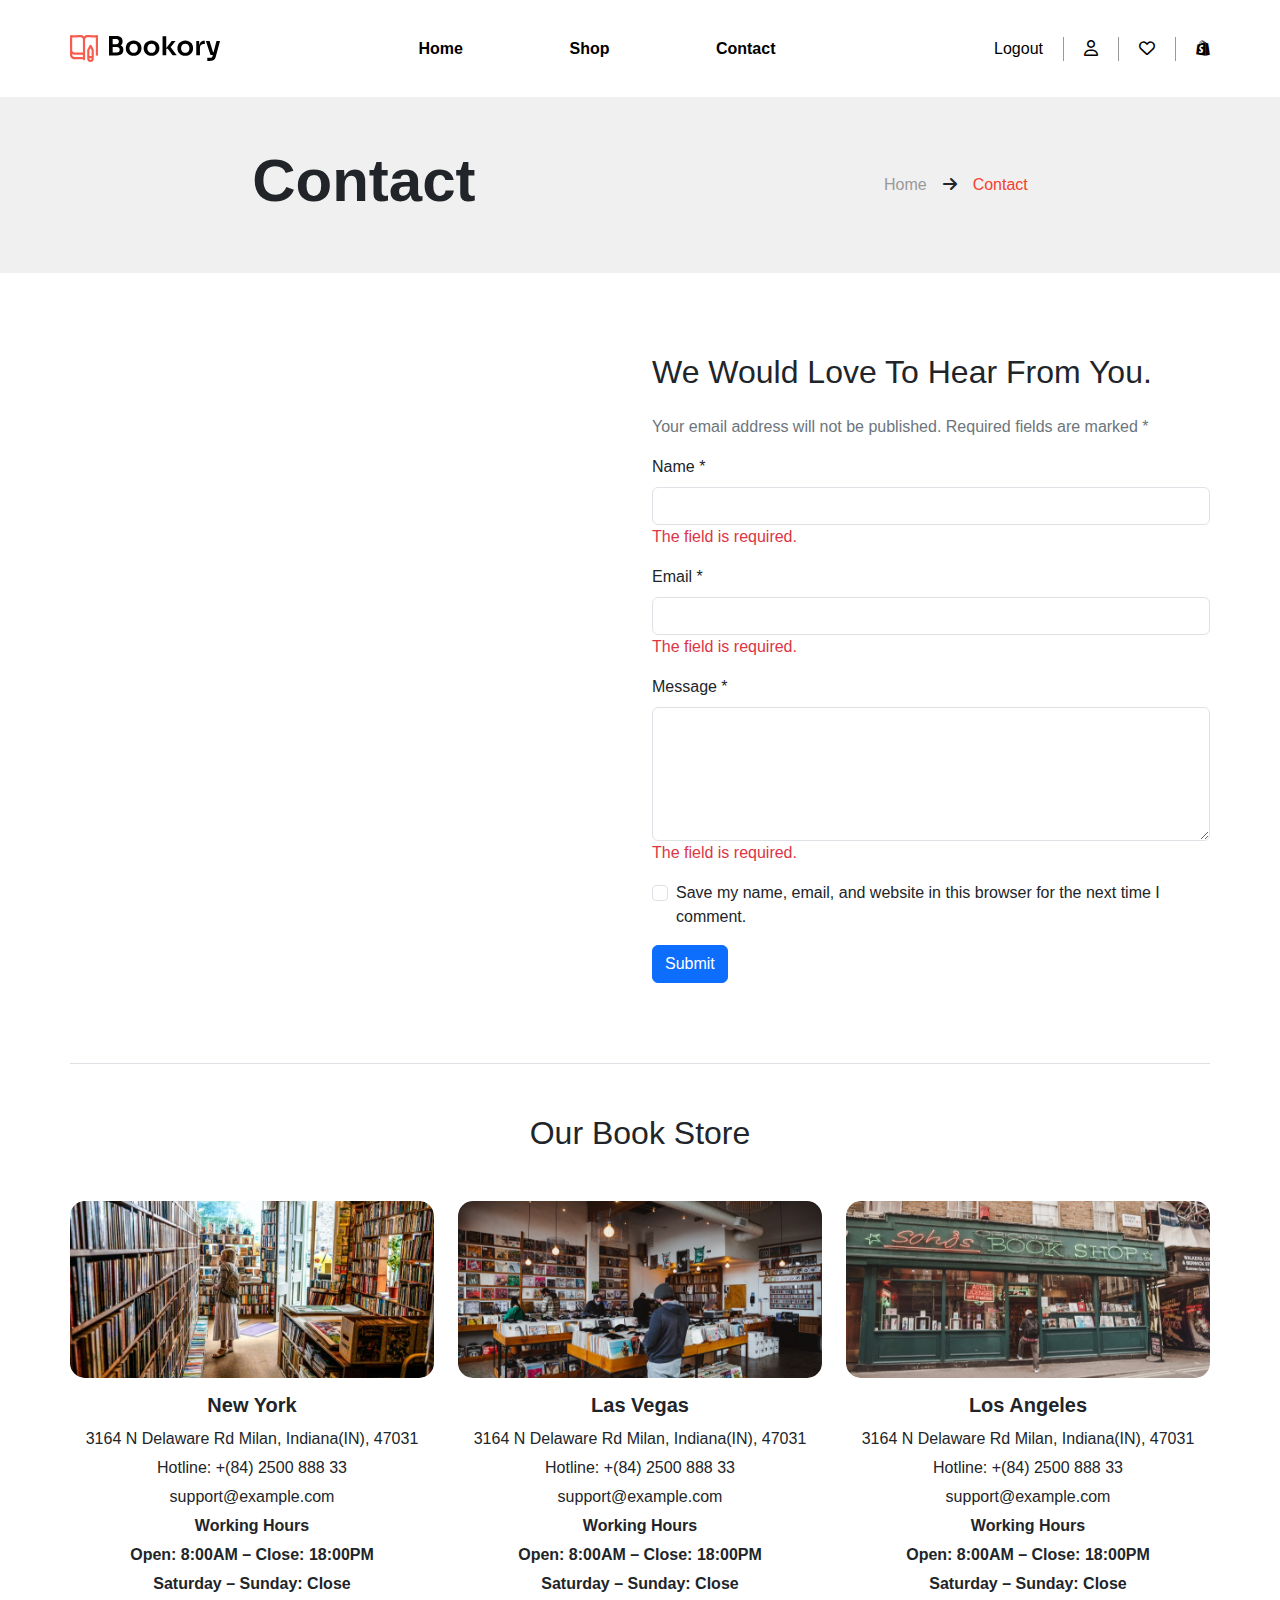
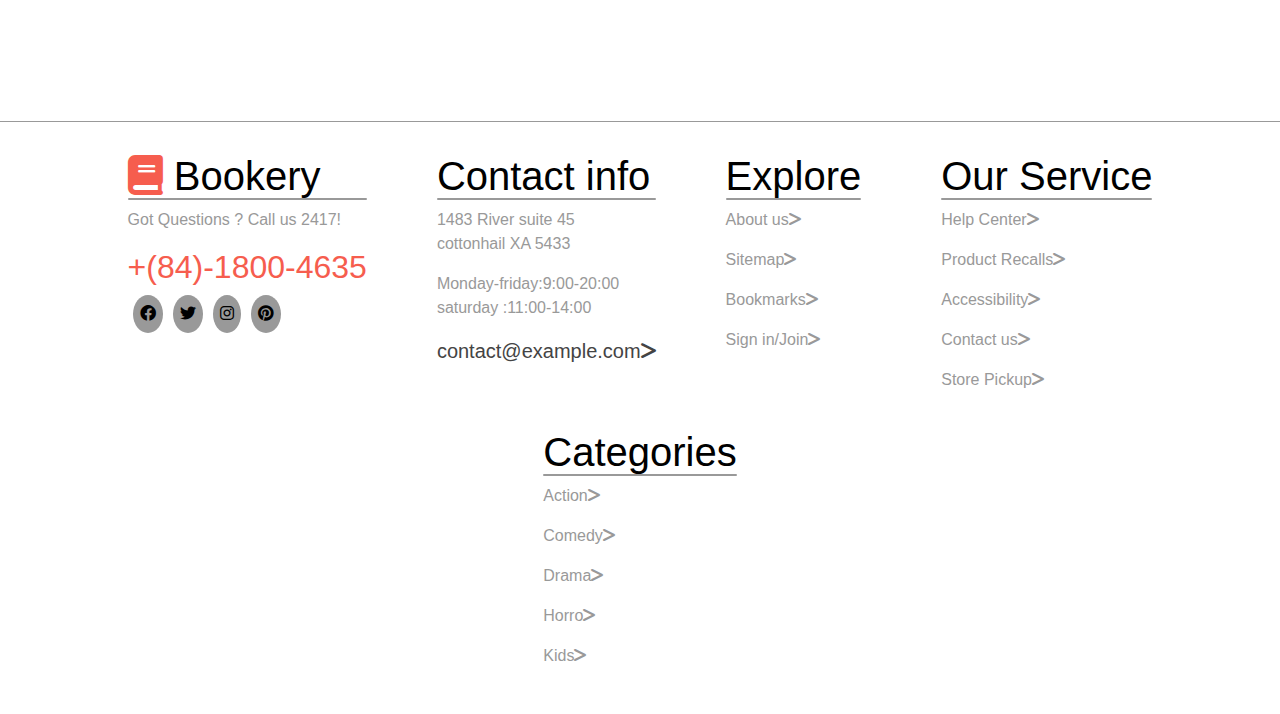
<file: contact.html>
<!DOCTYPE html>
<html lang="en">

<head>
    <meta charset="UTF-8">
    <link rel="stylesheet" href="https://cdnjs.cloudflare.com/ajax/libs/font-awesome/6.0.0-beta3/css/all.min.css">
    <meta name="viewport" content="width=device-width, initial-scale=1.0">
    <link href="https://cdn.jsdelivr.net/npm/bootstrap@5.3.3/dist/css/bootstrap.min.css" rel="stylesheet"
        integrity="sha384-QWTKZyjpPEjISv5WaRU9OFeRpok6YctnYmDr5pNlyT2bRjXh0JMhjY6hW+ALEwIH" crossorigin="anonymous">
        <link rel="preconnect" href="https://fonts.googleapis.com">
        <link rel="preconnect" href="https://fonts.gstatic.com" crossorigin>
        <link href="https://fonts.googleapis.com/css2?family=Archivo:ital,wdth,wght@0,70.4,673;1,70.4,673&family=Open+Sans:ital,wght@0,300..800;1,300..800&family=Roboto:ital,wght@0,100;0,300;0,400;0,500;0,700;0,900;1,100;1,300;1,400;1,500;1,700;1,900&display=swap" rel="stylesheet">
        <link rel="stylesheet" href="css/cart.css">
    <title>Contact</title>
</head>
<body>    
        <!-- Start Header -->
        <div class="header">
            <div class="container">
                <a href="account.html"<i class="bar fa-regular fa-user" style="display: none; cursor: pointer;"></i></a>
                <a href="index.html"><img src="images/logo.svg" alt=""></a>
                <ul class="links">
                    <li><a href="index.html">Home</a></li>
                    <li><a href="index.html">Shop</a></li>
                    <li><a href="#">Contact</a></li>
                </ul>
                <ul class="header-group-action">
                    <li><a id="logout-cart" class="">Logout</a></li>
                    <li><a href="account.html"><i class="fa-regular fa-user"></i></a></li>
                    <li><a href="#"><i class="fa-regular fa-heart"></i></i></a></li>
                    <li><a href="cart.html"><i class="fa-brands fa-shopify"></i></i></a></li>
                </ul>
            </div>
        </div>
        <!-- End Header -->
        <!-- start banner -->
        <div class="banner">
            <div class="cotainer d-flex justify-content-around p-5">
                <h1>Contact</h1>
                <ul class="cotainer d-flex justify-content-between align-items-center">
                    <li class="home_text me-3"><a href="index.html">Home</a></li>
                    <li><i class="fa-solid fa-arrow-right"></i></li>
                    <li class="cart_text ms-3"><a href=""></a>Contact</li>
                </ul>
            </div>
        </div>
        <!-- End banner -->
    <!-- start contact -->
    <div class="container contact-section">
        <div class="row">
          <!-- Map Section -->
          <div class="col-md-6">
            <div class="map-responsive">
              <iframe
                src="https://www.google.com/maps/embed?pb=!1m18!1m12!1m3!1d24313.147909627716!2d-0.1262362016626184!3d51.50735123091364!2m3!1f0!2f0!3f0!3m2!1i1024!2i768!4f13.1!3m3!1m2!1s0x4876035512cfe8eb%3A0x2d09b6b83adf3e93!2sLondon%20Eye!5e0!3m2!1sen!2suk!4v1632742907856!5m2!1sen!2suk"
                width="600" height="450" style="border:0;" allowfullscreen="" loading="lazy"></iframe>
            </div>
          </div>
    
          <!-- Form Section -->
          <div class="col-md-6">
            <h2 class="mb-4">We Would Love To Hear From You.</h2>
            <p class="text-secondary">Your email address will not be published. Required fields are marked *</p>
            <form>
              <div class="mb-3">
                <label for="name" class="form-label">Name *</label>
                <input type="text" class="form-control" id="name" required>
                <div class="text-danger">The field is required.</div>
              </div>
              <div class="mb-3">
                <label for="email" class="form-label">Email *</label>
                <input type="email" class="form-control" id="email" required>
                <div class="text-danger">The field is required.</div>
              </div>
              <div class="mb-3">
                <label for="message" class="form-label">Message *</label>
                <textarea class="form-control" id="message" rows="5" required></textarea>
                <div class="text-danger">The field is required.</div>
              </div>
              <div class="mb-3 form-check">
                <input type="checkbox" class="form-check-input" id="save-info">
                <label class="form-check-label" for="save-info">Save my name, email, and website in this browser for the next time I comment.</label>
              </div>
              <button type="submit" class="btn btn-primary">Submit</button>
            </form>
          </div>
        </div>
      </div>
    <!-- End contact -->
    <div class="container book-store-section border-top">
        <h2 class="text-center mb-5">Our Book Store</h2>
        <div class="row text-center">
            <div class="col-md-4">
                <div class="store-location">
                    <img src="./images/contact_pic_1.png" alt="New York Bookstore">
                    <div class="store-info">
                        <h5>New York</h5>
                        <p>3164 N Delaware Rd Milan, Indiana(IN), 47031</p>
                        <p>Hotline: +(84) 2500 888 33</p>
                        <p>support@example.com</p>
                        <div class="working-hours">
                            <p>Working Hours</p>
                            <p>Open: 8:00AM – Close: 18:00PM</p>
                            <p>Saturday – Sunday: Close</p>
                        </div>
                    </div>
                </div>
            </div>
            <div class="col-md-4">
                <div class="store-location">
                    <img src="./images/contact_pic_2.png" alt="Las Vegas Bookstore">
                    <div class="store-info">
                        <h5>Las Vegas</h5>
                        <p>3164 N Delaware Rd Milan, Indiana(IN), 47031</p>
                        <p>Hotline: +(84) 2500 888 33</p>
                        <p>support@example.com</p>
                        <div class="working-hours">
                            <p>Working Hours</p>
                            <p>Open: 8:00AM – Close: 18:00PM</p>
                            <p>Saturday – Sunday: Close</p>
                        </div>
                    </div>
                </div>
            </div>
            <div class="col-md-4">
                <div class="store-location">
                    <img src="images/contact_pic_3.png" alt="Los Angeles Bookstore">
                    <div class="store-info">
                        <h5>Los Angeles</h5>
                        <p>3164 N Delaware Rd Milan, Indiana(IN), 47031</p>
                        <p>Hotline: +(84) 2500 888 33</p>
                        <p>support@example.com</p>
                        <div class="working-hours">
                            <p>Working Hours</p>
                            <p>Open: 8:00AM – Close: 18:00PM</p>
                            <p>Saturday – Sunday: Close</p>
                        </div>
                    </div>
                </div>
            </div>
        </div>
    </div>
    
    <!-- footer -->
    <section class="footer">
        <div class="Bookery">
            <h1><i class="fa fa-book"></i> Bookery</h1>
            <p>Got Questions ? Call us 2417!</p>
            <h2 class="phone">+(84)-1800-4635</h2>
            <ul class="icons">
                <li><i class="fa-brands fa-facebook"></i></li>
                <li><i class="fa-brands fa-twitter"></i></li>
                <li><i class="fa-brands fa-instagram"></i></li>
                <li><i class="fa-brands fa-pinterest"></i></li>
            </ul>
        </div>
        <div class="info">
            <h1>Contact info</h1>
            <p>1483 River suite 45 <br> cottonhail XA 5433</p>
            <p>Monday-friday:9:00-20:00 <br> saturday :11:00-14:00</p>
            <p class="example">contact@example.com<i class="fa fa-greater-than"></i></p>

        </div>
        <div class="Explore">
            <h1>Explore </h1>
            <p>About us<i class="fa fa-greater-than"></i></p>
            <p>Sitemap<i class="fa fa-greater-than"></i></p>
            <p>Bookmarks<i class="fa fa-greater-than"></i></p>
            <p>Sign in/Join<i class="fa fa-greater-than"></i></p>
        </div>
        <div class="Service">
            <h1>Our Service</h1>
            <p>Help Center<i class="fa fa-greater-than"></i></p>
            <p>Product Recalls<i class="fa fa-greater-than"></i></p>
            <p>Accessibility<i class="fa fa-greater-than"></i></p>
            <p>Contact us<i class="fa fa-greater-than"></i></p>
            <p>Store Pickup<i class="fa fa-greater-than"></i></p>
        </div>
        <div class="Categories">
            <h1>Categories</h1>
            <p>Action<i class="fa fa-greater-than"></i></p>
            <p>Comedy<i class="fa fa-greater-than"></i></p>
            <p>Drama<i class="fa fa-greater-than"></i></p>
            <p>Horro<i class="fa fa-greater-than"></i></p>
            <p>Kids<i class="fa fa-greater-than"></i></p>
        </div>
    </section>
    <script src="https://cdn.jsdelivr.net/npm/bootstrap@5.3.3/dist/js/bootstrap.bundle.min.js"
    integrity="sha384-YvpcrYf0tY3lHB60NNkmXc5s9fDVZLESaAA55NDzOxhy9GkcIdslK1eN7N6jIeHz"
    crossorigin="anonymous"></script>
    <script src="main.js"></script>
</body>
</html>
</file>
<file: css/style.css>
/* Start Global Rules */
* {
  -webkit-box-sizing: border-box;
  -moz-box-sizing: border-box;
  box-sizing: border-box;
  padding: 0;
  margin: 0;
}
:root {
  --primary: #f65d4e;
  --primary_hover: #f4402f;
  --text: #444444;
  --accent: #000000;
  --lighter: #999999;
  --border: #e6e6e6;
}
body {
  font-family: "Roboto", system-ui;
  scroll-behavior: smooth;

}
  /* width */
  ::-webkit-scrollbar {
    width: 20px;
  }
  
  /* Track */
  ::-webkit-scrollbar-track {
    background: #f1f1f1;
  }
  
  /* Handle */
  ::-webkit-scrollbar-thumb {
    background: var(--primary);
    border-radius: 20rem;
  }
  
  /* Handle on hover */
  ::-webkit-scrollbar-thumb:hover {
    background: var(--primary_hover);
  }
html {
  scroll-behavior: smooth;
}
body {
  font-family: "Cairo", sans-serif;
}
a {
  text-decoration: none;
}
ul {
  list-style: none;
  margin: 0;
  padding: 0;
}
.container {
  padding-left: 15px;
  padding-right: 15px;
  margin-left: auto;
  margin-right: auto;
}
/* Small */
@media (min-width: 768px) {
  .container {
    width: 750px;
  }
}
/* Medium */
@media (min-width: 992px) {
  .container {
    width: 970px;
  }
}
/* Large */
@media (min-width: 1200px) {
  .container {
    width: 1170px;
  }
}
/* End Global Rules  */
/* Start Header */

.header .container {
  display: flex;
  justify-content: space-between;
  align-items: center;
  padding: 35px 0;
}
.header .links {
  display: flex;
  align-items: center;
  width: 50%;
  justify-content: space-evenly;
}
.header .links a:hover {
  color: var(--primary_hover);
}
.header .links li a {
  font-weight: bold;
  color: var(--accent);
}
.header .header-group-action {
  display: flex;
  align-items: center;
}
/* .header .header-group-action:last-child {
  position: relative;
}
.header .header-group-action:last-child::after {
  content: "0";
  position: absolute;
  right: -9px;
  top: -23px;
  padding: 1px 4px;
  border-radius: 50%;
  background-color: #00ffd9;
} */
.header .header-group-action li {
  padding-left: 20px;
  cursor: pointer;
}
.header .header-group-action li:not(:last-child) {
  border-right: solid 1px var(--lighter);
  padding-right: 20px;
}
.header .header-group-action li a {
  color: var(--accent);
}
.header .header-group-action li a:hover {
  color: var(--primary_hover);
}
@media (max-width: 768px) {
  .header .container {
    justify-content: space-around;
  }
  .header .container .bar {
    font-size: 20px;
    display: block !important;
  }
  .header .links {
    display: none;
  }
  .header .header-group-action li:not(:last-child) {
    display: none;
  }
  .header .header-group-action li:last-child {
    font-size: 20px;
  }
}
/* End Header */
/* Start revslider */
.revslider {
  background-image: url(../images/revslider_bg.jpg);
  background-size: cover;
  width: 100%;
  height: 750px;
  position: relative;
  display: flex;
  justify-content: center;
  align-items: center;
  margin-bottom: 80px;
  transition: 0.3s;
}
.revslider .container {
  width: 90%;
}
.revslider .container .slider {
  display: flex;
  align-items: center;
  justify-content: space-around;
  background-color: #fbf1e6;
  border-radius: 25px;
  height: 37em;
  animation: slide-in-fwd-center;
  animation-duration: 1.5s;
}
.revslider .container .slider .content {
  animation-name: tracking-in-expand;
  animation-duration: 1.5s;
}
.revslider .container .slider .the_best {
  color: var(--lighter);
  font-size: 12px;
}
.revslider .container .slider p {
  font-size: 67px;
  font-weight: 600;
  margin-top: 25px;
  margin-bottom: 20px;
}
.revslider .container .slider .original {
  color: var(--lighter);
  display: block;
  margin-bottom: 7px;
}
.revslider .container .slider .price {
  display: block;
  font-size: 25px;
  font-weight: 500;
  color: var(--primary_hover);
  margin-bottom: 40px;
}
.revslider .container .slider a {
  background-color: white;
  color: var(--accent);
  border-radius: 20px;
  padding: 15px 25px;
}
.revslider .container .slider a:hover {
  background-color: var(--accent);
  color: white;
}
.revslider .container .slider a span {
  color: var(--primary_hover);
}
.revslider .container .slider img {
  width: 25em;
  animation-name: flipInX;
  animation-duration: 2s;
}
.revslider .circle1,
.revslider .circle2,
.revslider .circle3 {
  width: 15px;
  height: 15px;
  background-color: var(--lighter);
  border-radius: 50%;
  position: absolute;
  bottom: 40px;
  left: 46%;
  cursor: pointer;
}
.revslider .circle2 {
  left: 48%;
}
.revslider .circle3 {
  left: 50%;
}
@media (max-width: 768px) {
  .revslider .circle2 {
    left: 50%;
  }
  .revslider .circle3 {
    left: 54%;
  }
}
.revslider .circle1:hover,
.revslider .circle2:hover,
.revslider .circle3:hover {
  background-color: var(--primary_hover);
}
.circle_active {
  background-color: var(--primary_hover) !important;
}
@media (max-width: 1240px) {
  .revslider .container .slider img {
    width: 15em !important;
  }
  .revslider .container .slider p {
    font-size: 40px;
  }
}
@media (max-width: 768px) {
  .revslider .container {
    width: 100%;
  }
  .revslider .container .slider {
    flex-direction: column;
    height: 35em;
  }
  .revslider .container .slider img {
    width: 11em !important;
  }
  .revslider .container .slider p {
    font-size: 37px;
  }
}
/* End revslider */
/* Start slider-section */
.slider-section {
  margin-bottom: 80px;
  text-align: center;
}
.slider-section .container {
 
}
.slider-section .container img {
  width: 10em;
} 
.slider-section .container .book {
  position: relative;
}
.slider-section .container .book::after { 
  content: "";
  background-color: #F6F6F6;
  height: 9em;
  width: 9em;
  border-radius: 50%;
  position: absolute;
  left: 0%;
  bottom: 49%;
  transform: translate(50%, 50%);
  z-index: -1;
}
.slider-section .container .book:hover::after {
  background-color: var(--primary_hover);
}
@media (max-width: 1236px) {
  .slider-section .container {
    width: 100em;
  }
  .slider-section .container .book::after{
    left: 14%;
  }
}
.slider-section .next {
  position: absolute;
    left: 80%;
    bottom: -16%;
}

/* End slider-section */
/* Start elementor-section */
.elementor-section {
  margin-bottom: 80px;
  color: white;
}
.elementor-section .container {
  display: flex;
  justify-content: space-between;
  align-items: center;
  gap: 50px;
}
.elementor-section .container .left {
  background-image: url(../images/h6_banner1.jpg);
  background-position: 40%;
  width: 40em;
  height: 15em;
  border-radius: 25px;
  display: flex;
  justify-content: space-around;
  align-items: center;
  text-align: center;
}
.elementor-section .container .left:hover {
  background-size: 140%;
  background-position: 20%;
}
.elementor-section .container .left .sale {
  width: 6em;
  height: 6em;
  border-radius: 50%;
  background-color: var(--primary_hover);
  display: grid;
  justify-content: center;
  align-content: center;
}
.elementor-section .container .left .sale span {
  font-size: 30px;
  display: block !important;
  font-weight: 600;
  margin-top: 5px;
}
.elementor-section .container .right {
  background-image: url(../images/h6_banner2.jpg);
  background-position: 20%;
  width: 40em;
  height: 15em;
  border-radius: 25px;
  display: grid;
  align-content: space-evenly;
  justify-content: end;
}
.elementor-section .container .right:hover {
  background-size: 140%;
  background-position: 20%;
}
.elementor-section .container .right:hover .title_border {
  border-bottom: 2px solid white;
  width: fit-content;
}
.elementor-section .container .right p {
  font-size: 12px;
  font-weight: 600;
}
.elementor-section .container .right h1 {
  margin-top: 7px;
  margin-bottom: 5px;
  margin-right: 15px;
}
@media (max-width: 992px) {
  .elementor-section .container .left .sale { 
    font-size: 10px;
    width: 5em;
    height: 5em;
  }
  .elementor-section .container .left .sale span {
    font-size: 14px;
  }
}
@media (max-width: 768px) {
  .elementor-section .container {
    flex-direction: column;
  }
  .elementor-section .container .left {
    width: 100%;
  }
  .elementor-section .container .right {
    width: 100%;
  }
}
/* End elementor-section */
/* Start Animation */
@keyframes flipInX {
  0% {
    transform: perspective(400px) rotateX(90deg);
    opacity: 0;
  }
  100% {
    transform: perspective(400px) rotateX(0deg);
    opacity: 1;
  }
}
@keyframes slide-in-fwd-center {
  0% {
    -webkit-transform: translateZ(-1400px);
    transform: translateZ(-1400px);
    opacity: 0;
  }
  100% {
    -webkit-transform: translateZ(0);
    transform: translateZ(0);
    opacity: 1;
  }
}
.slide-in-fwd-center {
  animation: slide-in-fwd-center 0.4s cubic-bezier(0.25, 0.46, 0.45, 0.94) both;
}
@keyframes tracking-in-expand {
  0% {
    letter-spacing: -0.5em;
    opacity: 0;
  }
  40% {
    opacity: 0.6;
  }
  100% {
    opacity: 1;
  }
}
.tracking-in-expand {
  animation: tracking-in-expand 0.7s cubic-bezier(0.215, 0.61, 0.355, 1) both;
}
/* End Animation */
/* mohamed khalad */


img {
  cursor: pointer;
}
section {
  width: 80%;
  margin: 100px auto;
}
.container2 {
  width: 100%;
  display: flex;
  flex-direction: column;
  gap: 50px;
}
.top-selling-vendor-article-two {
  width: 100%;
  display: flex;
  flex-direction: row;
  justify-content: space-between;
  flex-shrink: 1;
}
.list-item {
  display: flex;
  flex-direction: column;
  gap: 10px;
}
.top {
  display: flex;
  gap: 10px;
}
.column-images {
  display: flex;
  flex-direction: column;
  justify-content: space-between;
}
.big-images {
  max-width: 180px;
  border-radius: 15px;
}
.small-images {
  max-width: 85px;
  border-radius: 15px;
}
.bottom {
  display: flex;
  flex-direction: row;
  align-items: center;
  gap: 15px;
}
.right {
  display: flex;
  flex-direction: column;
  gap: 10px;
}
.text {
  display: flex;
  gap: 5px;
}
.smaller-images {
  border-radius: 10px;
}

.top-selling-vendor-last-article {
  width: 100%;
  background-image: url(/images/h6_banner3.jpg);
  background-repeat: no-repeat;
  background-size: cover;
  border-radius: 17px;
}
.collections {
  display: flex;
  align-items: center;
  justify-content: flex-end;
  gap: 50px;
  padding: 60px 20px;
  border-radius: 17px;
}
.collection1 {
  color: white;
  text-align: center;
}
.collection1 p {
  text-transform: uppercase;
}
.collection1 h2 {
  text-transform: capitalize;
  font-size: 34px;
  padding: 20px 0;
}
.collection1 h4 {
  text-transform: capitalize;
  font-weight: 800;
}
/* .collection2 {} */
.collection2 p {
  color: #e4eedf;
  text-transform: capitalize;
}
.collection2 button {
  background-color: white;
  color: black;
  padding: 12px 35px;
  border: 1px solid transparent;
  border-radius: 28px;
  cursor: pointer;
  font-weight: 700;
  margin-top: 10px;
  display: flex;
}
.collection2 button:hover {
  background-color: var(--primary_hover);
  color: white;
  transition: 0.3s ease-in;
}
.collection2 button i {
  color: #000000; 
  margin: 8px 0 0 5px;
}
.collection2 button:hover i {
  animation: moveAndDisappear 0.5s ease-in-out forwards;
  color: white;
}

@keyframes moveAndDisappear {
  0% {
      transform: translateX(0);
      opacity: 1;
  }

  50% {
      transform: translateX(10px);
      opacity: 0;
  }

  100% {
      transform: translateX(0);
      opacity: 1;
  }
}
@media (max-width: 1400px) {
  .top-selling-vendor-article-two {
      display: grid;
      grid-template-columns: repeat(auto-fill, minmax(300px, 1fr));
      gap: 10px;
  }
  .collections {
      background-color: #2b2b2b85;
  }
}
@media (max-width: 1124px) {
  .big-images {
      max-width: 220px;
  }
  .small-images {
      max-width: 100px;
  }
}
@media (max-width: 892px) {
  .top-selling-vendor-article-two {
      grid-template-columns: repeat(auto-fill, minmax(400px, 1fr));
      gap: 30px;
  }
  .list-item {
      align-items: center;
      gap: 20px
  }
  .big-images {
      max-width: 250px;
  }
  .small-images {
      max-width: 105px;
  }
  .collections {
      justify-content: center;
      gap: 20px;
      padding: 40px 10px;
  }
  /* .collection1 h2 {
      font-size: 20px;
      padding: 10px 0;
  } */
}
@media (max-width: 662px) {
  .collections {
      justify-content: center;
      gap: 20px;
      padding: 40px 10px;
  }
  .collection1 h2 {
      font-size: 28px;
      padding: 12px 0;
  }
  .collection2 button {
      padding: 10px 25px;
      border-radius: 28px;
      margin-top: 10px;
  }
}
@media (max-width: 515px) {
  .top-selling-vendor-article-two {
      grid-template-columns: repeat(auto-fill, minmax(250px, 1fr));
  }
  .big-images {
      max-width: 200px;
  }
  .small-images {
      max-width: 85px;
  }
  .collections {
      display: flex;
      flex-direction: column;
      align-items: center;
      /* justify-content: flex-end; */
      gap: 20px;
      padding: 40px 20px;
      border-radius: 17px;
  }
  .collection1 h2 {
      font-size: 24px;
      padding: 10px 0;
  }
  .collection2 button {
      padding: 8px 20px;
      border-radius: 28px;
      margin-top: 10px;
  }
}
.favourite-head {
  display: flex;
  justify-content: space-between;
  align-items: center;
}
.favourite-head h1 {
  text-transform: capitalize;
  font-size: 34px;
}
.favourite-head button {
  background-color: var(--primary);
  color: white;
  font-weight: 700;
  font-size: 16px;
  padding: 15px 35px;
  border: 1px solid transparent;
  border-radius: 30px;
  cursor: pointer;
}
.favourite-head button:hover {
  background-color: var(--primary_hover);
}
.favourite-head button i {
  margin-left: 10px;
}
.favourite-head button:hover i {
  animation: moveAndDisappear 0.5s ease-in-out forwards;
}
@keyframes moveAndDisappear {
  0% {
      transform: translateX(0);
      opacity: 1;
  }

  50% {
      transform: translateX(10px);
      opacity: 0;
  }

  100% {
      transform: translateX(0);
      opacity: 1;
  }
}
.favourite-big-images {
  max-width: 260px;
  border-radius: 15px;
}
.small-images {
  max-width: 85px;
  border-radius: 15px;
}
.favourite-main {
  display: grid;
  grid-template-columns: repeat(auto-fill, minmax(300px, 1fr));
  gap: 65px;
  border: 0.1px solid rgba(135, 135, 135, 0.314);
  border-radius: 15px;
  padding: 20px;
}
.favourite-main-list {
  border-right: none;
  display: flex;
  flex-direction: column;
  gap: 10px;
  border-right: 0.1px solid rgba(135, 135, 135, 0.484);
}
.favourite-main h3:hover, .favourite-main p:hover {
  color: var(--primary);
  cursor: pointer;
}
.favourite-main p {
  color: var(--lighter);
  font-size: 14px;
}
.favourite-main h4 {
  color: var(--primary_hover);
  font-weight: 700;
  font-size: 20px;
}
.favourite-main-list-item {
  display: flex;
  gap: 10px;
  border-bottom: 0.1px solid rgba(135, 135, 135, 0.484);
  padding: 5px;
}
.favourite-main-item-text1 {
  display: flex;
  flex-direction: column;
  justify-content: space-between;
}
.favourite-main-item-text1-1 {
  display: flex;
  flex-direction: column;
  gap: 15px;
}
@media (max-width: 1620px) {
  .favourite-main {
      grid-template-columns: repeat(auto-fill, minmax(200px, 1fr));
      gap: 15px;
  }
  .favourite-big-images {
      max-width: 200px;
      border-radius: 15px;
  }
}

.favourite-main-list:last-child {
    border: none;
}
@media (max-width: 1179px) {
  .favourite-main {
      grid-template-columns: repeat(auto-fill, minmax(180px, 1fr));
      gap: 15px;
  }
  .favourite-big-images {
      max-width: 170px;
      border-radius: 15px;
  }
}
@media (max-width: 1024px) {
  .favourite-main {
      grid-template-columns: repeat(auto-fill, minmax(280px, 1fr));
      gap: 25px;
  }
  .favourite-main-list {
      border: none;
  }
  .favourite-big-images {
      max-width: 240px;
      border-radius: 15px;
  }
}
@media (max-width: 868px) {
  .favourite-main {
      display: flex;
      flex-direction: column;
      align-items: center;
      gap: 30px;
  }
  .favourite-main-list {
      border: none;
  }
  .favourite-big-images {
      max-width: 240px;
      border-radius: 15px;
  }
}
@media (max-width: 735px) {
  .favourite-head h1 {
      text-transform: capitalize;
      font-size: 30px;
      flex-wrap: wrap;
  }
  .favourite-head button {
      background-color: var(--primary);
      color: white;
      font-weight: 700;
      font-size: 16px;
      padding: 12px 36px;
      border: 1px solid transparent;
      border-radius: 30px;
      cursor: pointer;
  }
}
@media (max-width: 600px) {
  .favourite-head h1 {
      flex-wrap: wrap;
      width: 60%;
  }
  .favourite-head button {
      width: 40%;
      background-color: var(--primary);
      color: white;
      font-weight: 700;
      font-size: 14px;
      padding: 8px 26px;
      border: 1px solid transparent;
      border-radius: 20px;
      cursor: pointer;
  }
}
@media (max-width: 493px) {
  .favourite-head h1 {
      width: 70%;
  }
  .favourite-head button {
      width: 30%;
      font-size: 14px;
      padding: 6px 10px;   
  }
  /* .favourite-head button i {
      margin: 0;
  } */
}
.trending-slider-item {
  position: relative;
}
.trending-slider-item .shar {
  position: absolute;
  opacity: 0;
  top: 21px;
  right: 0%;
  transform: translateX(-50%);
  display: grid;
}
.trending-slider-item:hover .shar {
  opacity: 1;
}
.trending-slider-item:hover .shar i {
  padding: 0.6rem;
  border: var(--lighter);
  color: var(--text);
  font-size: 1rem;
  margin: 1rem;
  transition: 0.5s;
  cursor: pointer;
  background-color: white;
  border-radius: 50%;
}
.trending-slider-item:hover .shar i:hover {
  background-color: var(--primary_hover);
  color: #ccc;
  border-radius: 10px;
}
.trending-now-main {
  display: flex;
  flex-direction: row;
  gap: 10px;
}
.trending-slider {
  display: flex;
  grid-template-columns: repeat(auto-fill, minmax(371.2px, 1fr));
  gap: 20px;
}
.trending-slider-item {
  display: flex;
  flex-direction: column;
  gap: 10px;
}
.trending-slider-item img {
  width: 180px;
  border-radius: 15px;
  cursor: pointer;
}
.trending-slider-item h3:hover, .trending-slider-item p:hover {
  color: var(--primary);
  cursor: pointer;
}
.trending-slider-item p {
  color: var(--lighter);
  font-size: 14px;
}
.trending-slider-item h4 {
  color: var(--primary_hover);
  font-weight: 700;
  font-size: 20px;
}
.right-img {
  background-image: url(/images/h6_banner5.jpg);
  background-repeat: no-repeat;
  background-size: cover;
  background-position: center;
  display: flex;
  flex-direction: column;
  justify-content: space-evenly;
  color: white;
  padding: 0 40px;
  width: 40%;
  border-radius: 15px;
}
.top-text {
  display: flex;
  flex-direction: column;
  gap: 5px;
}
.top-text h3 {
  text-transform: capitalize;
  /* font-size: 22px; */
  font-size: 1.375rem;
  font-weight: 700;
}
.top-text h4 {
  text-transform: capitalize;
  /* font-size: 60px; */
  font-size: 4rem;
  font-weight: 900;
}
.top-text p {
  line-height: 1.5;
}
.bottom-text {
  display: flex;
  flex-direction: column;
  gap: 5px;
}
.bottom-text p {
  text-transform: capitalize;
  /* font-size: 18px; */
  font-size: 1.125rem;
}
.bottom-text h4 {
  /* font-size: 26px; */
  font-size: 1.625rem;
}
@media (max-width: 1300px) {
  .trending-now-main {
      display: flex;
      flex-direction: column;
      gap: 20px;
  }
  .trending-slider {
      display: grid;
      grid-template-columns: repeat(auto-fill, minmax(200px, 1fr));
      gap: 70px;
  }
  .trending-slider-item img {
      width: 200px;
      border-radius: 15px;
      cursor: pointer;
  }
  .right-img {
      display: flex;
      flex-direction: column;
      gap: 30px;
      color: white;
      padding: 50px 40px;
      width: 100%;
      border-radius: 15px;
  }
}
@media (max-width: 603px) {
  .favourite-head h1 {
      text-transform: capitalize;
      font-size: 26px;
      font-family: var(--ff);
  }
  .favourite-head button {
      background-color: var(--primary);
      color: white;
      font-weight: 700;
      font-size: 14px;
      padding: 15px 20px;
      border: 1px solid transparent;
      border-radius: 30px;
      cursor: pointer;
  }
  .favourite-head button i {
      display: none;
  }
  .trending-slider {
      display: flex;
      flex-direction: column;
      align-items: center;
  }
  .trending-slider-item img {
      width: 250px;
      border-radius: 15px;
      cursor: pointer;
  }
}
/* mohamed and mohamed */
section {
  width:90%;
  margin: 60px auto;
}
.container3 {
  width: 100%;
  display: flex;
  flex-direction: column;
  gap: 50px;
}
/* some utilits */
.btn-main{
  padding: 17px 31px;
  border-radius: 50px;
  color: white;
  background-color: var(--primary);
  font-weight: 600;
  font-size: 15px;
  border: none;
}
.btn-main:hover
{
  background-color: var(--primary_hover);
}
.btn-main:hover i
{
  transform: translateX(8px);
}
.btn-main i{
  transition: all .5s;
}
.w-100
{
  width: 100%;
}
.line{
  width: 50%;
  height: 1px;
  background-color: var(--border);
}

/*       blog      */
.blog{
  background-color: var(--border);
  padding-block: 20px;
}
.container-blog
{
  width: 95%;
  margin: auto;
}
.blog-header{
  display: flex;
  justify-content: space-between;
  flex-wrap: nowrap;
  align-items: center;
}

.fa-greater-than{

  font-size: 10px;
  margin-left: 5px;
}  
.blog-content .item
{
  display: flex;
  flex-wrap: nowrap;
}
.blog-content .item .content{
  padding: 0 10px;
}
.content-layer a{
  color: white;
}
.content-layer{
  color: white;
 position: absolute;
  top:0 ;
  left: 0;
  right: 0;
  bottom: 0;
  width: 95%;
  margin: auto;
  border-radius: 20px;
  display: flex;
  flex-direction: column;
  justify-content: flex-end;
  align-items: center;
  background-image: linear-gradient(rgba(255, 255, 255, 0),rgba(0, 0, 0, 0.568));
}
.blog-content .item1{
  grid-area: item1;
  
}
.blog-content .item2{
  grid-area: item2;
  position: relative;
}
.blog-content{
  position: relative;
  display: grid;
  grid-template-areas:
   "item1 item2  item3"
   "item4 item2  item5 "
   "item6 item2  item7" ;
   /* gap: 20px; */
   grid-template-columns:33% 33% 33% ;
}
.item{
  padding: 10px;
}

.item2-footer{
  display: flex;
  justify-content: space-between;
  align-items: center;
  width: 100%;
  padding-inline: 15px;
}
.blog-content .item3{
  grid-area: item3;
}
.blog-content .item4{
  grid-area: item4;
}
.blog-content .item5{
  grid-area: item5;
}
.blog-content .item6{
  grid-area: item6;
}
.blog-content .item7{
  grid-area: item7;
}
.image
{
  width: 100%;
}
.blog-content img
{

  border-radius: 20px;
}
.content-layer a:hover{
  color: var(--primary);
}
.content-layer .data{
  font-weight: 600;
  font-size: 26px;
  text-align: center;
  line-height: 32px;
  margin: 0 0 10px 0;
  
}
.content-layer .data:hover{
  color: var(--primary);
}


.blog-content div>.data
{
  color: var(--lighter);
}
.blog-content div>.data:hover
{
  color: var(--accent);
}
.blog-content div>.desc
{
  color: var(--text);
}
.blog-content div>.desc:hover
{
  color: var(--primary);
}
.content-layer .cultural{
  color: var(--primary);
}
.item2-footer .fa-greater-than{
  color: var(--primary);
}


@media (max-width: 1050px) {
  .line{
   width: 250px;
  }
  .btn-main{
   font-size: 20px;
  }
  .blog-content{
    display: flex;
    flex-wrap: wrap;
    justify-content: center;
 }
 .item{
   width: 30%;
 }
 .image
 {
   width: 100%;
 }
 .blog-content .item{
   display: block;
 }
 .content-layer{
  position: static;
  width: 100%;
  background-image: none;
  align-items: start;
 }
 .content-layer .data{
  margin: 0;
  font-size: 20px;
  line-height: 20px;
  font-weight: 400;
 }
 .content-layer a{
  color: var(--text);
 }
 .item2 .content-layer h3{
  color: var(--text);
  margin: 0;
  font-size: 16px;
 }
 .item2 .content-layer p{
  color: var(--lighter);
 }
 .item2 .content-layer p:hover{
  color: var(--text);
 }
 .item2 .content-layer h3:hover{
  color: var(--primary);
 }
 .item2-footer{
  display: none;
 }
 }
@media (max-width:880px) {

  .blog-content{

  display: flex;
  flex-wrap: wrap;
 }
 .item{
  width: 50%;
  padding: 15px;
 }
 
}
@media (max-width: 768px) {
  .btn-main{
    padding: 10px 20px;  
    white-space: nowrap;
    margin-left: 5px;
    
  }

  .line{
    display: none;
  }
  h1{
    white-space: nowrap;
    font-size: 22px;
     line-height: 38px;
  }

  .blog-content{
    display: flex;
    flex-direction: column;
  }
  .item{
    width: auto;
  }
}
/*        footer       */
.footer p {
  margin-bottom: 10px;
}
.footer div>h1{
  color: var(--accent);
}
.footer h2.phone{
  color: var(--primary);
  margin-bottom: 10px;
}
.footer p{
  color: var(--lighter);
}
.footer .fa-book{
  color: var(--primary);
}
.footer .example{
  color: var(--text);
  font-size: 20px;
  font-weight: 500;
}
.footer
{
  display: flex;
  flex-wrap: wrap;
  padding: 20px;
  justify-content: space-between;
}
ul.icons{
  display: flex;
}
.footer div p:hover{
 transform: translateX(10px);
 color: var(--primary);
}
.footer div p{
cursor: pointer;
transition: all .4s;
}
ul.icons li:hover{
  background-color: var(--accent);
}
ul.icons li:hover i{
  color: var(--lighter);
}
ul.icons li i{
  transition: all .5s;
  color: var(--accent);
}
ul.icons li{
background-color: var(--lighter);
margin-inline: 5px;
padding: 7px;
border-radius: 50%;
transition: all .5s;
}
/* .info{
  padding: 10px 30px;
}
.Bookery{
  padding: 10px 40px;
}
.Explore{
  padding: 10px 40px;
}
.Service{
  padding: 10px 40px;
}
.Categories{
  padding: 10px 40px;
} */
.footer h1{
  position: relative;
}
.footer h1:hover::after{
  height: 90%;
}
.footer h1::after{
  content: '';
  width: 100%;
  height: 2px;
  /* margin: auto; */
  z-index: -1;
  transition: all .6s;
  background-color: var(--lighter);
  position: absolute;
  bottom: 0;
  border-radius: 10px;
  left: 0;
}
@media(max-width:768px)
{
  .footer{
    flex-direction: column;
  }
}
.logo-span {
  position: relative;
  cursor: pointer;
}
.logo-span:hover::after {
  content: "";
  position: absolute;
  left: 0;
  top: 0; 
  width: 30%;
  background-color: rgba(255, 255, 255, 0.39);
  padding: 40px 70px;
}
.first {
  display: grid;
  grid-template-columns: repeat(auto-fill, minmax(180px, 1fr));
  align-items: center;
}
.logo {
  position: relative;
  width: 150px;
}
.logo img {
  width: 100%;
  height: 100%;
}
.second {
  background-image: url(/images/gamal/h6_bg1.jpg);
  background-repeat: no-repeat;
  background-size: cover;
  border-radius: 20px;
}
.second .text {
  display: flex;
  flex-direction: column;
  align-items: center;
  padding: 60px 20px;
  gap: 20px;
  color: white;
}
.second .text h2 {
  font-size: 34px;
  text-transform: capitalize;
}
.second .text h2 span {
  color: var(--primary_hover);
  font-size: 36px;
}
.mail {
  display: inline;
  margin-left: 170px;
}
.second .text input {
  padding: 15px 350px 15px 20px;
  border: 1px solid transparent;
  border-radius: 30px;
}
.second .text button {
  background-color: var(--primary);
  color: white;
  padding: 15px 35px;
  border: 1px solid transparent;
  border-radius: 30px;
  cursor: pointer;
  font-weight: 700;
  position: relative;
  left: -120px;
}
@media (max-width: 1118px) {
  .second .text input {
      padding: 15px 250px 15px 20px;
  }
  .second .text {
      padding: 50px 5px;
      gap: 15px;
  }
  .second .text h2 {
      font-size: 30px;
      text-transform: capitalize;
  }
  .second .text button {
      padding: 15px 30px;
      border-radius: 30px;
      position: relative;
      left: -120px;
  }
}
@media (min-width: 968px) {
.second .text button {
  padding: 15px 25px;
  border-radius: 30px;
  position: relative;
}
}
@media (max-width: 910px) {
  .second .text input {
      padding: 15px 200px 15px 20px;
      margin-right: 100px;
  }
  .second .text {
      padding: 40px 5px;
      gap: 15px;
  }
  .second .text h2 {
      font-size: 26px;
      text-transform: capitalize;
  }
  .second .text button {
      padding: 15px 25px;
      border-radius: 30px;
      position: relative;
      left: 275px;
      top: -47.5px;
  }
}
@media (max-width: 624px) {
  .second .text input {
      padding: 15px 120px 15px 20px;
      margin-right: 100px;
  }
  .second .text {
      background-color: #a8a8a842;
  }
  .second .text h2 {
      font-size: 24px;
      text-transform: capitalize;
  }
  .second .text button {
      padding: 15px 20px;
      border-radius: 30px;
      position: relative;
      left: 205px;
      top: -47.5px;
  }
}
@media (max-width: 530px) {
  .second .text input {
      padding: 15px 120px 15px 20px;
      margin-right: 180px;
  }
  .second .text h2 {
      font-size: 24px;
      text-transform: capitalize;
  }
  .second .text button {
      padding: 15px 20px;
      border-radius: 30px;
      position: relative;
      left: 200px;
      top: -47.5px;
  }
}
.gallary {
  width: 100%;
  display: grid;
  grid-template-columns: repeat(auto-fill, minmax(300px, 1fr));

}
.layer_1 {
  position: fixed;
  flex-direction: column;
  gap: 50px;
  width: 100%;
  height: 100%;
  top: -60px;
  left: 0;
  background-color: #00000093;
  padding: 20px;
  display: none;
  z-index: 1;
}
.layer_1 .close_22 {
  align-self: flex-end;
  cursor: pointer;
}
.layer_1 .layer-content {
  display: flex;
  justify-content: space-around;
  align-items: center;
}
.layer_1 img {
  width: 35%;
}
.layer_1 i {
  font-size: 40px;
  cursor: pointer;
}
.gallary img {
  max-width: 315px;
}
.gallary-span {
  position: relative;
  cursor: pointer;
}
.gallary-span:hover::after {
  content: "\2b";
  font-size: 50px;
  font-weight: 700;
  text-align: center;
  color: white;
  position: absolute;
  width: 95.8%;
  left: 0;
  background-color: rgba(136, 136, 136, 0.295);
  padding: 128px 0px;
}
@media (max-width: 1600px) {
  .gallary {
      width: 80%;
      margin: 0 auto;
      grid-template-columns: repeat(auto-fill, minmax(340px, 1fr));
      gap: 20px;
  }
  .gallary img {
      /* max-width: 365px; */
      min-width: 380px;
  }
  .gallary-span:hover::after {
      content: "\2b";
      font-size: 50px;
      font-weight: 700;
      text-align: center;
      color: white;
      position: absolute;
      width: 97.4%;
      top: 0;
      left: 0;
      background-color: rgba(136, 136, 136, 0.295);
      padding: 160px 0px;
  }
}
@media (max-width: 1490px) {
  .gallary {
      width: 80%;
      margin: 0 auto;
      grid-template-columns: repeat(auto-fill, minmax(300px, 1fr));
      gap: 20px;
  }
  .gallary img {
      min-width: 300px;
  }
  .gallary-span:hover::after {
      content: "\2b";
      font-size: 50px;
      font-weight: 700;
      text-align: center;
      color: white;
      position: absolute;
      /* width: 86%; */
      max-width: 315px;
      left: 0;
      background-color: rgba(136, 136, 136, 0.295);
      padding: 128px 0px;
  }
}
@media (max-width: 1249px) {
  .gallary {
      width: 80%;
      margin: 0 auto;
      grid-template-columns: repeat(auto-fill, minmax(380px, 1fr));
      gap: 20px;
  }
  .gallary img {
      max-width: 365px;
  }
  .gallary-span:hover::after {
      content: "\2b";
      font-size: 50px;
      font-weight: 700;
      text-align: center;
      color: white;
      position: absolute;
      max-width: 360px;
      left: 0;
      background-color: rgba(136, 136, 136, 0.295);
      padding: 150px 0 ;
  }
}
@media (max-width: 1138px) {
  .gallary {
      width: 80%;
      margin: 0 auto;
      grid-template-columns: repeat(auto-fill, minmax(360px, 1fr));
      gap: 20px;
  }
  .gallary img {
      max-width: 365px;
  }
  .gallary-span:hover::after {
      content: "\2b";
      font-size: 50px;
      font-weight: 700;
      text-align: center;
      color: white;
      position: absolute;
      max-width: 360px;
      left: 0;
      background-color: rgba(136, 136, 136, 0.295);
      padding: 150px 0 ;
  }
}
@media (max-width: 1000px) {
  .gallary {
      width: 80%;
      margin: 0 auto;
      grid-template-columns: repeat(auto-fill, minmax(300px, 1fr));
      gap: 20px;
  }
  .gallary img {
      max-width: 340px;
  }
  .gallary-span:hover::after {
      content: "\2b";
      font-size: 50px;
      font-weight: 700;
      text-align: center;
      color: white;
      position: absolute;
      max-width: 350px;
      left: 0;
      background-color: rgba(136, 136, 136, 0.295);
      padding: 140px 0 ;
  }
}
@media (max-width: 854px) {
  .gallary {
      width: 80%;
      margin: 0 auto;
      display: flex;
      flex-direction: column;
      align-items: center;
  }
  .gallary img {
      max-width:450px;
  }
  .gallary-span:hover::after {
      content: "\2b";
      font-size: 50px;
      font-weight: 700;
      text-align: center;
      color: white;
      position: absolute;
      max-width: 590px;
      left: 0;
      background-color: rgba(136, 136, 136, 0.295);
      padding: 195px 0 ;
  }
}

@media (max-width: 597px) {
.logo-span {
  position: relative;
  cursor: pointer;
}
.logo-span:hover::after {
  content: "";
  position: absolute;
  left: 0;
  top: 0; 
  width: 30%;
  background-color: rgba(255, 255, 255, 0.39);
  padding: 40px 70px;
}
.first {
  display: flex;
  flex-direction: column;
  align-items: center;
}
.logo {
  position: relative;
  width: 150px;
}
.logo img {
  width: 100%;
  height: 100%;
}
.second {
  background-image: url(/images/gamal/h6_bg1.jpg);
  background-repeat: no-repeat;
  background-size: cover;
  border-radius: 20px;
  display: flex;
  flex-wrap:wrap;
  overflow: hidden;
}
.second .text {
  display: flex;
  flex-direction: column;
  align-items: flex-start;
  padding: 30px 5px;
  gap: 20px;
  color: white;
}
.second .text p {
max-inline-size: 320px;
}
.second .text h2 {
  font-size: 20px;
  text-transform: capitalize;
}
.second .text h2 span {
  color: var(--primary_hover);
  font-size: 24px;
}
.mail {
  display: inline;
  margin-left: 10px;
}
.second .text input {
  flex-shrink: 1;
  width: 250px;
  border: 1px solid transparent;
  border-radius: 30px;
}
.second .text button {
  background-color: var(--primary);
  color: white;
  padding: 15px 15px;
  border: 1px solid transparent;
  border-radius: 30px;
  cursor: pointer;
  font-weight: 700;
  position: relative;
  left: -200px;
  top: 0;
}
.gallary {
  width: 80%;
  margin: 0 auto;
  grid-template-columns: repeat(auto-fill, minmax(200px, 1fr));
  gap: 20px;
}
.gallary img {
  max-width: 280px;
}
.gallary-span:hover::after {
  content: "\2b";
  font-size: 50px;
  font-weight: 700;
  text-align: center;
  color: white;
  position: absolute;
  max-width: 360px;
  left: 0;
  background-color: rgba(136, 136, 136, 0.295);
  padding: 120px 0 ;
}
}
@media (max-width: 554px) {
.second .text button {
  background-color: var(--primary);
  color: white;
  padding: 15px 15px;
  border: 1px solid transparent;
  border-radius: 30px;
  cursor: pointer;
  font-weight: 700;
  position: relative;
  left: 160px;
  top: -51px;
}
}
.last-logos .list {
display: grid;
grid-template-columns: repeat(auto-fill, minmax(200px, 1fr));
gap: 10px;
}
.last-logos .list .item {
display: flex;
gap: 15px;
align-items: center;
width: 100%;
}
.last-logos .logo {
display: flex;
justify-content: center;
align-items: center;
font-size: 20px;
padding: 5px;
width: 50px;
height: 50px;
border-radius: 50%;
cursor: pointer;
background-color: var(--primary);
transition: 0.2s ease-in;
}
.last-logos .list .item:hover .logo {
font-size: 20px;
padding: 5px;
width: 45px;
height: 45px;
border-radius: 50%;
}
.logo-container {
width: 22%;
/* background-color: red; */
display: flex;
align-items: center;
justify-content: center;
}
.last-logos .list .item .text {
display: flex;
flex-direction: column;
gap: 5px;
width: 71%;
}
.last-logos .list .item .text h3 {
display: flex;
flex-wrap: wrap;
}
.last-logos .list .item .text p {
color: var(--lighter);
}
@media (max-width: 512px) {
.last-logos .list {
    grid-template-columns: repeat(auto-fill, minmax(190px, 1fr));
    gap: 10px;
}
.last-logos .list .item {
    gap: 15px;
}
.last-logos .logo {
    font-size: 15px;
    padding: 3px;
    width: 45px;
    height: 45px;
    border-radius: 50%;
}
.last-logos .list .item:hover .logo {
    font-size: 15px;
    padding: 3px;
    width: 40px;
    height: 40px;
}
.logo-container {
    width: 22%;
    display: flex;
    align-items: center;
    justify-content: center;
}
.last-logos .list .item .text {
    display: flex;
    flex-direction: column;
    gap: 5px;
    width: 65%;
}
.last-logos .list .item .text h3 {
    font-size: 15px;
}
.last-logos .list .item .text p {
    font-size: 12px;
    flex-wrap: wrap;
}
}
@media (max-width: 487px) {
.last-logos .list {
    grid-template-columns: repeat(auto-fill, minmax(200px, 1fr));
    gap: 15px;
}
.last-logos .list .item {
    gap: 15px;
}
.last-logos .logo {
    font-size: 20px;
    padding: 5px;
    width: 60px;
    height: 60px;
    border-radius: 50%;
}
.last-logos .list .item:hover .logo {
    font-size: 15px;
    padding: 5px;
    width: 50px;
    height: 50px;
}
.logo-container {
    width: 22%;
    display: flex;
    align-items: center;
    justify-content: center;
}
.last-logos .list .item .text {
    display: flex;
    flex-direction: column;
    gap: 5px;
    width: 65%;
}
.last-logos .list .item .text h3 {
    font-size: 20px;
}
.last-logos .list .item .text p {
    font-size: 16px;
    flex-wrap: wrap;
}
}
</file>
<file: css/cart.css>
* {
    -webkit-box-sizing: border-box;
    -moz-box-sizing: border-box;
    box-sizing: border-box;
    padding: 0;
    margin: 0;
  }
  :root {
    --primary: #f65d4e;
    --primary_hover: #f4402f;
    --text: #444444;
    --accent: #000000;
    --lighter: #999999;
    --border: #e6e6e6;
  }
  body {
    font-family: "Roboto", system-ui;
  }
  /* width */
  ::-webkit-scrollbar {
    width: 20px;
  }
  
  /* Track */
  ::-webkit-scrollbar-track {
    background: #f1f1f1;
  }
  
  /* Handle */
  ::-webkit-scrollbar-thumb {
    background: var(--primary);
    border-radius: 20rem;
  }
  
  /* Handle on hover */
  ::-webkit-scrollbar-thumb:hover {
    background: var(--primary_hover);
  }
  html {
    scroll-behavior: smooth;
  }
  body {
    font-family: "Cairo", sans-serif;
  }
  a {
    text-decoration: none;
  }
  ul {
    list-style: none;
    margin: 0;
    padding: 0;
  }
  .container {
    padding-left: 15px;
    padding-right: 15px;
    margin-left: auto;
    margin-right: auto;
  }
  /* Small */
  @media (min-width: 768px) {
    .container {
      width: 750px;
    }
  }
  /* Medium */
  @media (min-width: 992px) {
    .container {
      width: 970px;
    }
  }
  /* Large */
  @media (min-width: 1200px) {
    .container {
      width: 1170px;
    }
  }
  /* End Global Rules  */
  /* Start Header */
.header .container {
    display: flex;
    justify-content: space-between;
    align-items: center;
    padding: 35px 0;
  }
  .header .links {
    display: flex;
    align-items: center;
    width: 50%;
    justify-content: space-evenly;
  }
  .header-group-action li {
    cursor: pointer;
  }
  .d-none-cart-logout {
    display: none;
  }
  
  .header .links a:hover {
    color: var(--primary_hover);
  }
  .header .links li a {
    font-weight: bold;
    color: var(--accent);
  }
  .header .header-group-action {
    display: flex;
    align-items: center;
  }
  .header .header-group-action li {
    padding-left: 20px;
  }
  .header .header-group-action li:not(:last-child) {
    border-right: solid 1px var(--lighter);
    padding-right: 20px;
  }
  .header .header-group-action li a {
    color: var(--accent);
  }
  .header .header-group-action li a:hover {
    color: var(--primary_hover);
  }
  @media (max-width: 768px) {
    .header .container {
      justify-content: space-around;
    }
    .header .container .bar {
      font-size: 20px;
      display: block !important;
    }
    .header .links {
      display: none;
    }
    .header .header-group-action li:not(:last-child) {
      display: none;
    }
    .header .header-group-action li:last-child {
      font-size: 20px;
    }
  }
  /* End Header */
  /*Start banner */
  .banner {
    background-color: #F0F0F0;
  }
  .banner h1 {
    font-weight: 600;
    font-size: 60px;
  }
  .banner .cart_text {
    color: var(--primary_hover);
  }
  .banner .home_text a {
      color: var(--lighter);
    }
.banner .home_text a:hover {
  color: black;
}
  /*End banner */
  /* start product_content */
  .product_content table img {
    width: 75px;
  }
  .product_content .delete_cart:hover {
    cursor: pointer;
  }
  @media (max-width: 1200px) {
    .product_content tbody .text_product {
      margin-top: 25px;
    }
  }
  /* end product_content */
  /*        footer       */
.footer div>h1{
  color: var(--accent);
}
.footer h2.phone{
  color: var(--primary);
}
.footer p{
  color: var(--lighter);
}
.footer .fa-book{
  color: var(--primary);
}
.footer .example{
  color: var(--text);
  font-size: 20px;
  font-weight: 500;
}
.footer
{
  display: flex;
  flex-wrap: wrap;
  padding: 20px;
  border-top: 1px solid var(--lighter);
  justify-content: center;
  margin-top: 70px;
}
ul.icons{
  display: flex;
}
.footer div p:hover{
 transform: translateX(10px);
 color: var(--primary);
}
.footer div p{
cursor: pointer;
transition: all .4s;
}
ul.icons li:hover{
  background-color: var(--accent);
}
ul.icons li:hover i{
  color: var(--lighter);
}
ul.icons li i{
  transition: all .5s;
  color: var(--accent);
}
ul.icons li{
/* padding-inline: 5px; */
background-color: var(--lighter);
margin-inline: 5px;
padding: 7px;
border-radius: 50%;
transition: all .5s;
}
.info{
  padding: 10px 30px;
}
.Bookery{
  padding: 10px 40px;
}
.Explore{
  padding: 10px 40px;
}
.Service{
  padding: 10px 40px;
}
.Categories{
  padding: 10px 40px;
}
.footer h1{
  position: relative;
}
.footer h1:hover::after{
  height: 90%;
}
.footer h1::after{
  content: '';
  width: 100%;
  height: 2px;
  /* margin: auto; */
  z-index: -1;
  transition: all .6s;
  background-color: var(--lighter);
  position: absolute;
  bottom: 0;
  border-radius: 10px;
  left: 0;
}
@media(max-width:768px)
{
  .footer{
    flex-direction: column;
  }
}
.logo-span {
  position: relative;
  cursor: pointer;
}
.logo-span:hover::after {
  content: "";
  position: absolute;
  left: 0;
  top: 0; 
  width: 30%;
  background-color: rgba(255, 255, 255, 0.39);
  padding: 40px 70px;
}
.first {
  display: grid;
  grid-template-columns: repeat(auto-fill, minmax(200px, 1fr));
  align-items: center;
}
.logo {
  position: relative;
  width: 150px;
}
.logo img {
  width: 100%;
  height: 100%;
}
  /*  *********************** page contact ************************ */
  .contact-section {
    padding: 80px 0;
  }
  .map-responsive {
    overflow: hidden;
    padding-bottom: 56.25%; 
    position: relative;
    height: 0;
  }
  .map-responsive iframe {
    left: 0;
    top: 0;
    height: 100%;
    width: 100%;
    position: absolute;
  }
  .book-store-section {
    padding: 50px 0;
}
.store-location img {
    width: 100%;
    height: auto;
    border-radius: 15px;
}
.store-info {
    text-align: center;
    margin-top: 15px;
}
.store-info h5 {
    font-weight: bold;
    margin-bottom: 10px;
}
.store-info p {
    margin-bottom: 5px;
}
.working-hours {
    font-weight: bold;
}
@media (max-width: 768px) {
  .contact-section {
    padding: 80px 20px;
  }
  .book-store-section {
    width: 80%;
  }
  .banner h1 {
    font-weight: 600;
    font-size: 35px;
}
}
</file>
